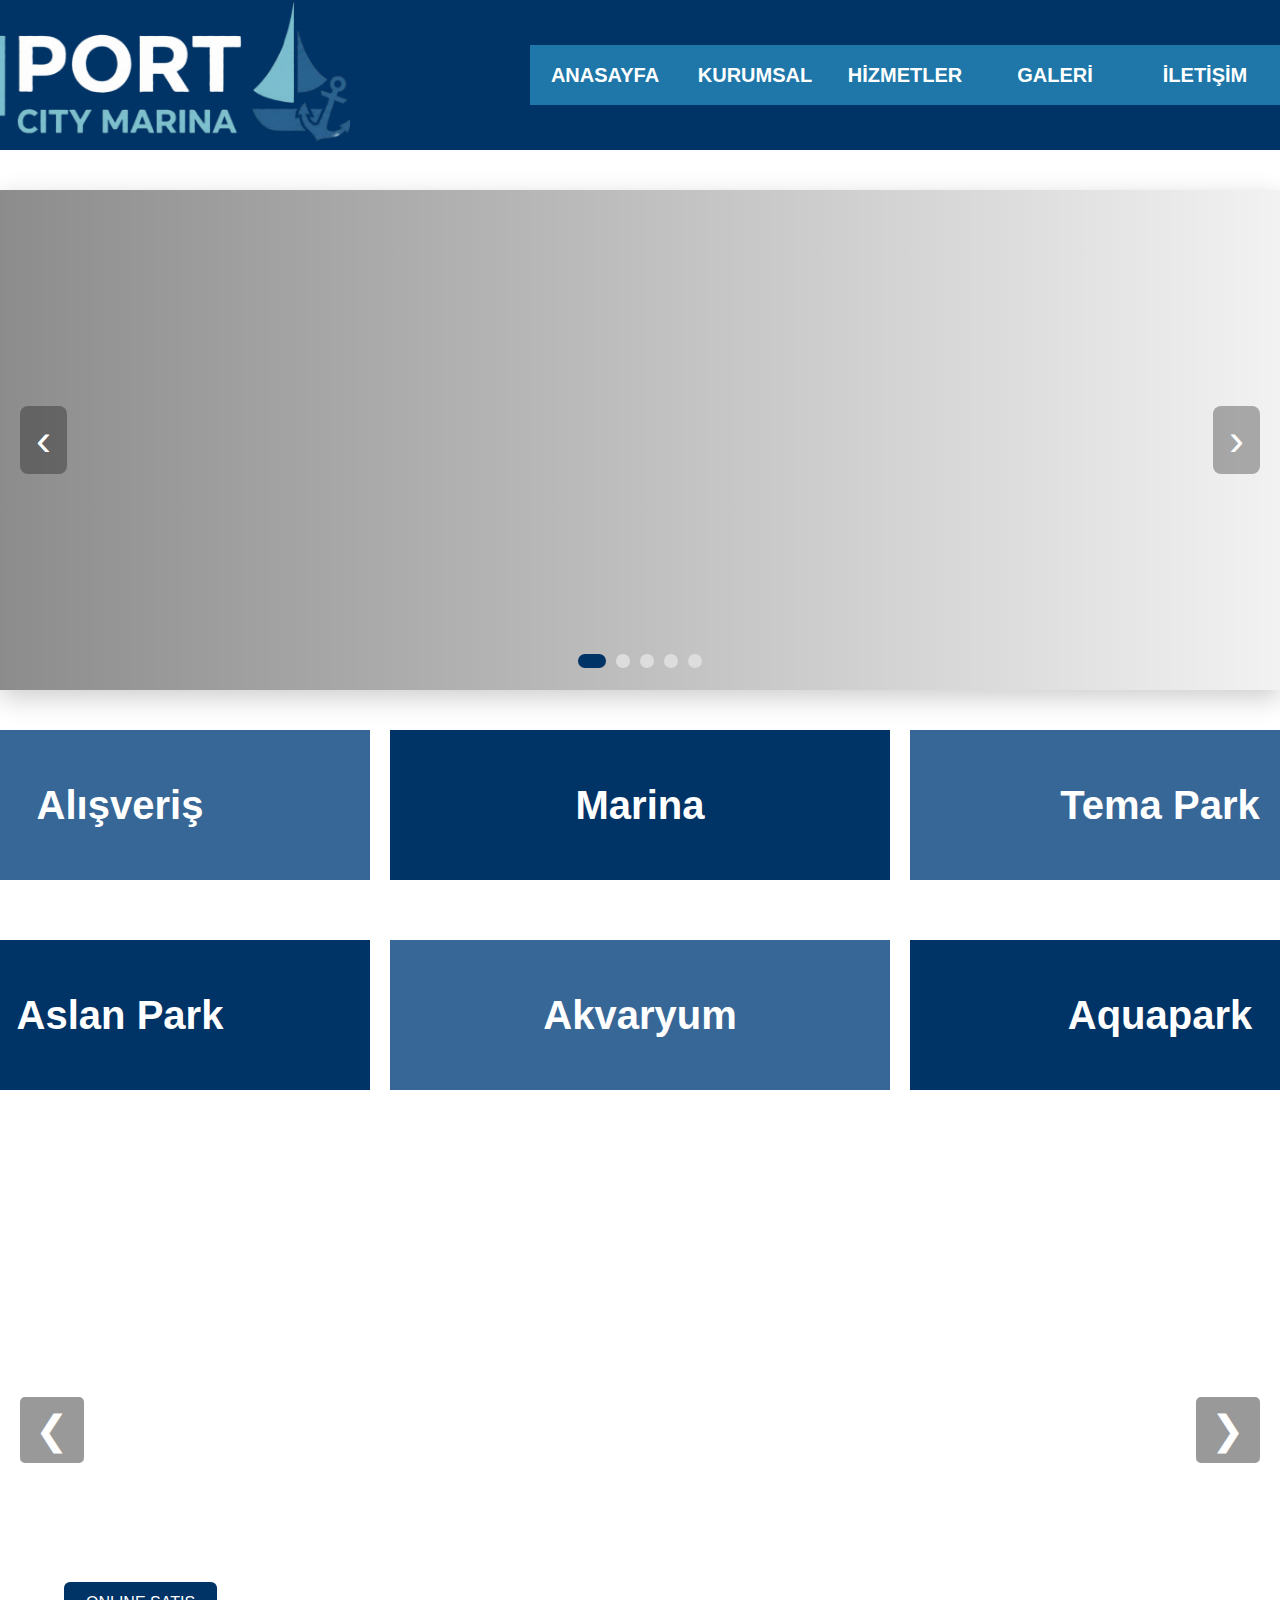
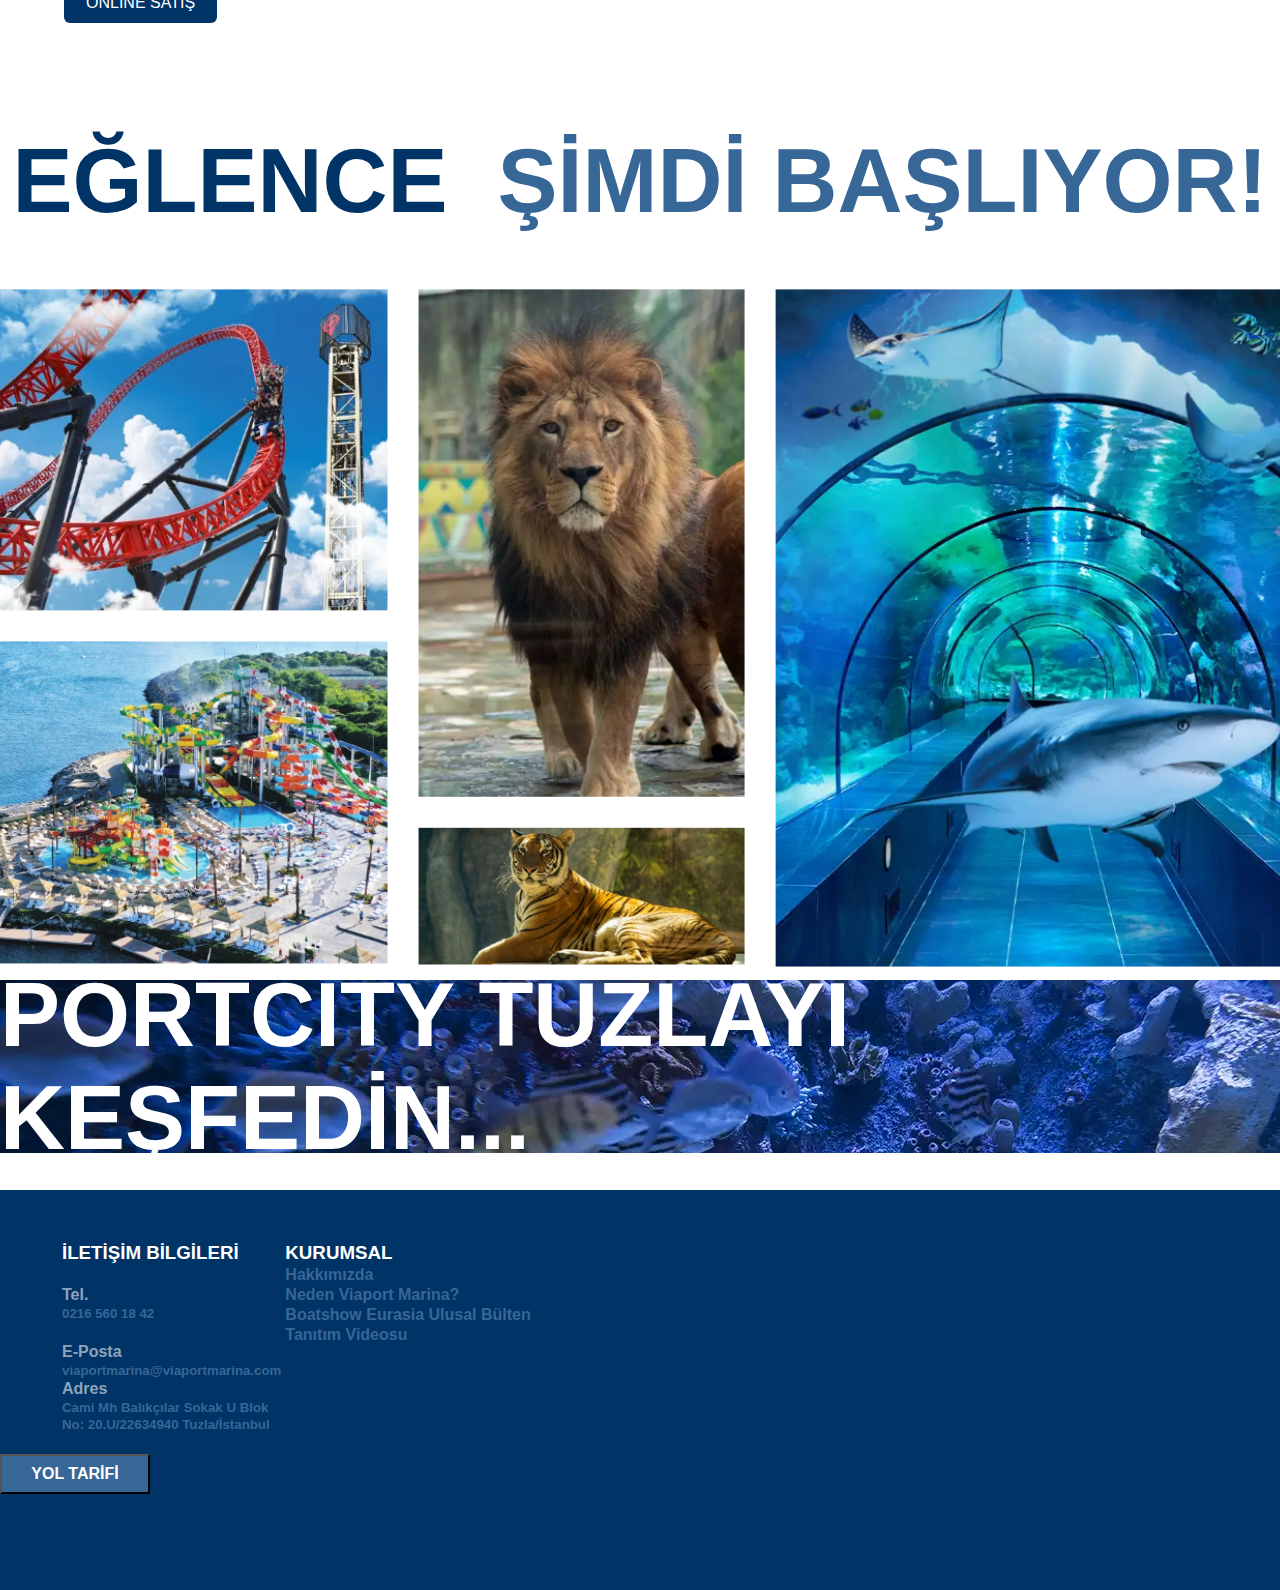
<file: PortCity Web Projesi/index.html>
<!DOCTYPE html>
<html lang="en">

<head>
    <meta charset="UTF-8">
    <meta name="viewport" content="width=device-width, initial-scale=1.0">
    <link rel="stylesheet" href="assets/css/menu.css">
    <link rel="stylesheet" href="assets/css/son.css">
    <title>Port City - ANA SAYAFA</title>
    <link rel="stylesheet" href="assets/css/slider.css">
    <link rel="stylesheet" href="assets/css/slide2.css">
    <link rel="stylesheet" href="assets/css/kutu.css">
</head>

<style>

</style>

<body  style="margin: 0; padding: 0; background-color: #fff;">
    <div class="menu">
        <div id="logo"><a href="#"><img style="height: 150px; width: 350px; " src="assets/resim/logo.png" alt=""></a>
        </div>
        <div id="icerik">
            <ul>
                <li>
                    <a href="#">ANASAYFA</a>
                </li>
                <li class="acilirmenu">
                    <a href="">KURUMSAL</a>
                    <ul class="acilirmenu-baglanti">
                        <li><a href="about.html">HAKKIMIZDA</a></li>
                        <li><a href="about2.html">NEDEN BİZ?</a></li>
                        <li><a href="about3.html">ULUSAL BÜLTEN</a></li>
                        <li><a href="about4.html">TANITIM VİDEOSU</a></li>
                    </ul>
                </li>
                <li>
                    <a href="services.html">HİZMETLER</a>
                </li>
                <li>
                    <a href="gallery.html">GALERİ</a>
                </li>
                <li>
                    <a href="contact.html">İLETİŞİM</a>
                </li>
            </ul>

        </div>
    </div>
    <div id="acıklama" style="width: 100%; height: 2600px;">
        <div class="slider" style="width:100%; height: 500px;">

            <!-- Slides -->
            <div class="slides" id="slider">

                <div class="slide" style="background-image:url('https://www.viaportmarina.com/assets/img/slider/kasim-kampanya-aslanpark-3.jpg');">
                </div>
                <div class="slide" style="background-image:url('https://www.viaportmarina.com/assets/img/marina/marina01.webp');">
                </div>
                <div class="slide" style="background-image:url('https://www.viaportmarina.com/assets/img/aquapark.webp');">
                </div>
                <div class="slide" style="background-image:url('https://www.viaportmarina.com/assets/img/temapark.webp');">
                </div>
                <div class="slide" style="background-image:url('https://www.viaportmarina.com/assets/img/muthis-deneyim-bg.webp');">
                </div>

            </div>
            <!-- Oklar -->
            <div class="arrow" id="prev">‹</div>
            <div class="arrow" id="next">›</div>

            <!-- Noktalar -->
            <div class="dots" id="dots"></div>
            <script src="assets/js/slder.js"></script>
        </div>

        <div id="kutu">
            <ul>
                <li style="border-color: #376797; background-color:#376797; ">Alışveriş</li>
                <li style="border-color:  #003366; background-color: #003366;">Marina</li>
                <li style="border-color: #376797; background-color:#376797;">Tema Park</li>
                <li style="border-color:  #003366; background-color :#003366;">Aslan Park</li>
                <li style="border-color: #376797; background-color:#376797;">Akvaryum</li>
                <li style="border-color: #003366; background-color: #003366;">Aquapark</li>
            </ul>
        </div>
        <div style=" width: 100%; height: auto;display: flex;justify-content: center;">
            <div class="slider2" style="width:1550px;">
                <!-- SLIDE 1 -->
                <div class="slide2 active"
                    style="background-image: url('https://www.viaportmarina.com/assets/img/tab_aquapark.webp');">
                    <div class="text2">
                        <h1>AQUAPARK</h1>
                        <p style="font-size: 40px;">İstanbul’un eğlenceli su parkı</p>
                        <p style=" width:1300px ;font-size: 20px;">İstanbul’un en uzun sualtı tüneline sahip Viasea
                            Akvaryum, 12 bin deniz canlısı ve binlerce
                            sürüngeni meraklıları ile buluşturuyor. Dünyanın ilk iklim temalı akvaryumu olan Viasea
                            Akvaryum, 2020 yılında elde ettiği 9 Nil Timsah’ı yavrusuyla doğal yaşama katkıda bulunuyor.
                            Ziyaretçilerine bambaşka dünyaların kapılarını sonuna kadar aralayan Viasea Akvaryum, eğitim
                            ve eğlenceyi de bir arada sunuyor. Timsah, balık ve vatoz besleme deneyimi yaşayabileceğiniz
                            Viasea akvaryum sualtı kâşiflerini bekliyo</p>

                        <a href="#" class="btn2" style="background-color: #003366;">ONLINE SATIŞ</a>
                    </div>
                </div>

                <!-- SLIDE 2 -->
                <div class="slide2"
                    style="background-image: url('https://www.viaportmarina.com/assets/img/tab_aslanpark.webp');">
                    <div class="text2">
                        <h1>ASLAN PARK</h1>
                        <p style="font-size: 25px;">Türkiye’nin ilk ve tek yırtıcı kedi hayvanat bahçesi.</p>
                        <p style=" width:1300px ;font-size: 20px;">Dünyanın üçüncü Türkiye’nin ise tek yırtıcı kedi
                            hayvanat bahçesi olma özelliğini taşıyan
                            Aslan Park, 12 farklı türden 30’a yakın canlıya ev sahipliği yapıyor. Nesli tükenme
                            tehlikesiyle karşı karşıya olan hayvanalar için ex-sitü koruma programı uygulayan Aslan
                            Park, dünyada sadece 30 tane kaldığı bilinen Beyaz Aslanların 5 tanesine de ev sahipliği
                            yapıyor. Aslan Park’ta ayrıca Afrika Aslanı, Bengal Kaplanı, Sibirya Kaplanı, Puma, Leopar,
                            Kara Panter, Vaşak, Kara Kulak gibi türler yer alıyor.</p>
                        <a href="#" class="btn2" style="background-color: #003366;">BİLET AL</a>
                    </div>
                </div>

                <!-- SLIDE 3 -->
                <div class="slide2"
                    style="background-image: url('https://www.viaportmarina.com/assets/img/tab_marina.webp');">
                    <div class="text2">
                        <h1>MARİNA</h1>
                        <p style="font-size: 25px;">İstanbul’un dünya standartlarındaki en yeni marinası</p>
                        <p style=" width:1300px ;font-size: 20px;">İstanbul’un dünya standartlarındaki en yeni marinası
                            olan, 750 bağlama kapasitesine sahip
                            Viaport Marina misafirlerine, yüzer pontonlar ve rıhtımlar ile 80 metreye kadar güvenli
                            bağlama hizmeti sunmaktadır. Tekne sahipleri için ayrılmış özel otopark alanları, yüksek
                            hızlı ve sınırsız kablosuz internet, sadece tekne sahiplerinin kullanımına açık çamaşırhane,
                            bebek bakım odası ve engelli tuvaletleri gibi hizmet alanlarını kapsayan sanitary üniteleri
                            ile konforunuz için gerekli bütün imkânlar bulunuyor. Marina hemen yanı başında konumlanmış
                            sosyal yaşam alanları, teknesini Viaport Marina’ya bağlayanlara benzersiz bir dünyanın
                            kapılarını aralıyor.</p>
                        <a href="#" class="btn2" style="background-color: #003366;">BİLET AL</a>
                    </div>
                </div>
                <!-- SLIDE 4 -->
                <div class="slide2"
                    style="background-image: url('https://www.viaportmarina.com/assets/img/tab1.webp');">
                    <div class="text2">
                        <h1>AKVARYUM</h1>
                        <p style="font-size: 25px;">Su altının egzotik dünyası Viasea Akvaryum’da</p>
                        <p style=" width:1300px ;font-size: 20px;">İstanbul’un en uzun sualtı tüneline sahip Viasea
                            Akvaryum, 12 bin deniz canlısı ve binlerce
                            sürüngeni meraklıları ile buluşturuyor. Dünyanın ilk iklim temalı akvaryumu olan Viasea
                            Akvaryum, 2020 yılında elde ettiği 9 Nil Timsah’ı yavrusuyla doğal yaşama katkıda bulunuyor.
                            Ziyaretçilerine bambaşka dünyaların kapılarını sonuna kadar aralayan Viasea Akvaryum, eğitim
                            ve eğlenceyi de bir arada sunuyor. Timsah, balık ve vatoz besleme deneyimi yaşayabileceğiniz
                            Viasea akvaryum sualtı kâşiflerini bekliyor.</p>
                        <a href="#" class="btn2" style="background-color: #003366;">BİLET AL</a>
                    </div>
                </div>

                <!-- 🔥 BUTONLAR -->
                <button class="prev2">&#10094;</button>
                <button class="next2">&#10095;</button>
                <script src="assets/js/slider2.js"></script>
            </div>
        </div>

        <div style="width: 100%; height: 150px; display: flex; justify-content: center;">
            <span style="color:#003366; font-weight: bolder;font-size: 90px;">EĞLENCE &nbsp;</span>
            <span style="color: #376797; font-weight: bolder;font-size: 90px;"> ŞİMDİ BAŞLIYOR!</span>
        </div>
        <div style="width: 100%;height: 700px;display: flex; justify-content: center;">
            <img src="assets/resim/Ekran görüntüsü 2025-12-04 074638.png" alt="">
        </div>
        <div style=" width: 100% ; height: 173px; display: flex;justify-content: center;">
            <span
                style="width: 1400px;background-image: url(assets/resim/download.webp); color: white;font-weight: bolder;font-size: 90px;display: flex; justify-content: center;align-items: center;">
                PORTCİTY TUZLAYI KEŞFEDİN...</span>
        </div>
    </div>
    <div id="son">
        <div id="icerik2">
            <ul>
                <li style="color: white;">
                    <h3>İLETİŞİM BİLGİLERİ</h3><br>
                </li>
                <li style="color: #8ea4bb ;">
                    <h4>Tel.</h4>
                </li>
                <li style="color: #376797;">
                    <h5> 0216 560 18 42</h5><br>
                </li>
                <li style="color: #8ea4bb ;">
                    <h4>E-Posta</h4>
                </li>
                <li style="color: #376797;">
                    <h5>viaportmarina@viaportmarina.com</h5>
                </li>
                <li style="color: #8ea4bb ">
                    <h4>Adres</h4>
                </li>
                <li style="color: #376797;">
                    <h5>Cami Mh Balıkçılar Sokak U Blok </h5>
                    <h5>No: 20.U/22634940 Tuzla/İstanbul</h5><br>
                </li>
                <button style="width: 150px; height: 40px; background-color: #376797;"> <a
                        style="font-size:medium; text-decoration: none; color: white;"
                        href="https://www.google.com/maps/dir//Cami+Mh.,+Viaport+Marina,+Bal%C4%B1k%C3%A7%C4%B1lar+Sk.+U+Blok+No:20+D:U%2F226,+34940+Tuzla%2F%C4%B0stanbul/@40.8169017,29.31377,17z/data=!4m8!4m7!1m0!1m5!1m1!1s0x14caddd0b2006e8b:0x6513544ab3296475!2m2!1d29.3159587!2d40.8169017"><b>YOL
                            TARİFİ</b></a></button>
            </ul>
            <ul>
                <li style="color: white;">
                    <h3>KURUMSAL</h3>
                </li>
                <li>
                    <h4><a style="text-decoration: none; color: #376797;" href="about.html">Hakkımızda</a></h4>
                </li>
                <li>
                    <h4><a style="text-decoration: none; color: #376797;" href=" about2.html">Neden Viaport
                            Marina?</a>
                    </h4>
                </li>
                <li>
                    <h4><a style="text-decoration: none; color: #376797;" href=" about3.html">Boatshow Eurasia
                            Ulusal
                            Bülten</a> </h4>
                </li>
                <li>
                    <h4><a style="text-decoration: none; color: #376797;" href=" about4.html">Tanıtım Videosu</a>
                    </h4>
                </li>
            </ul>

        </div>



    </div>




</body>

</html>
</file>
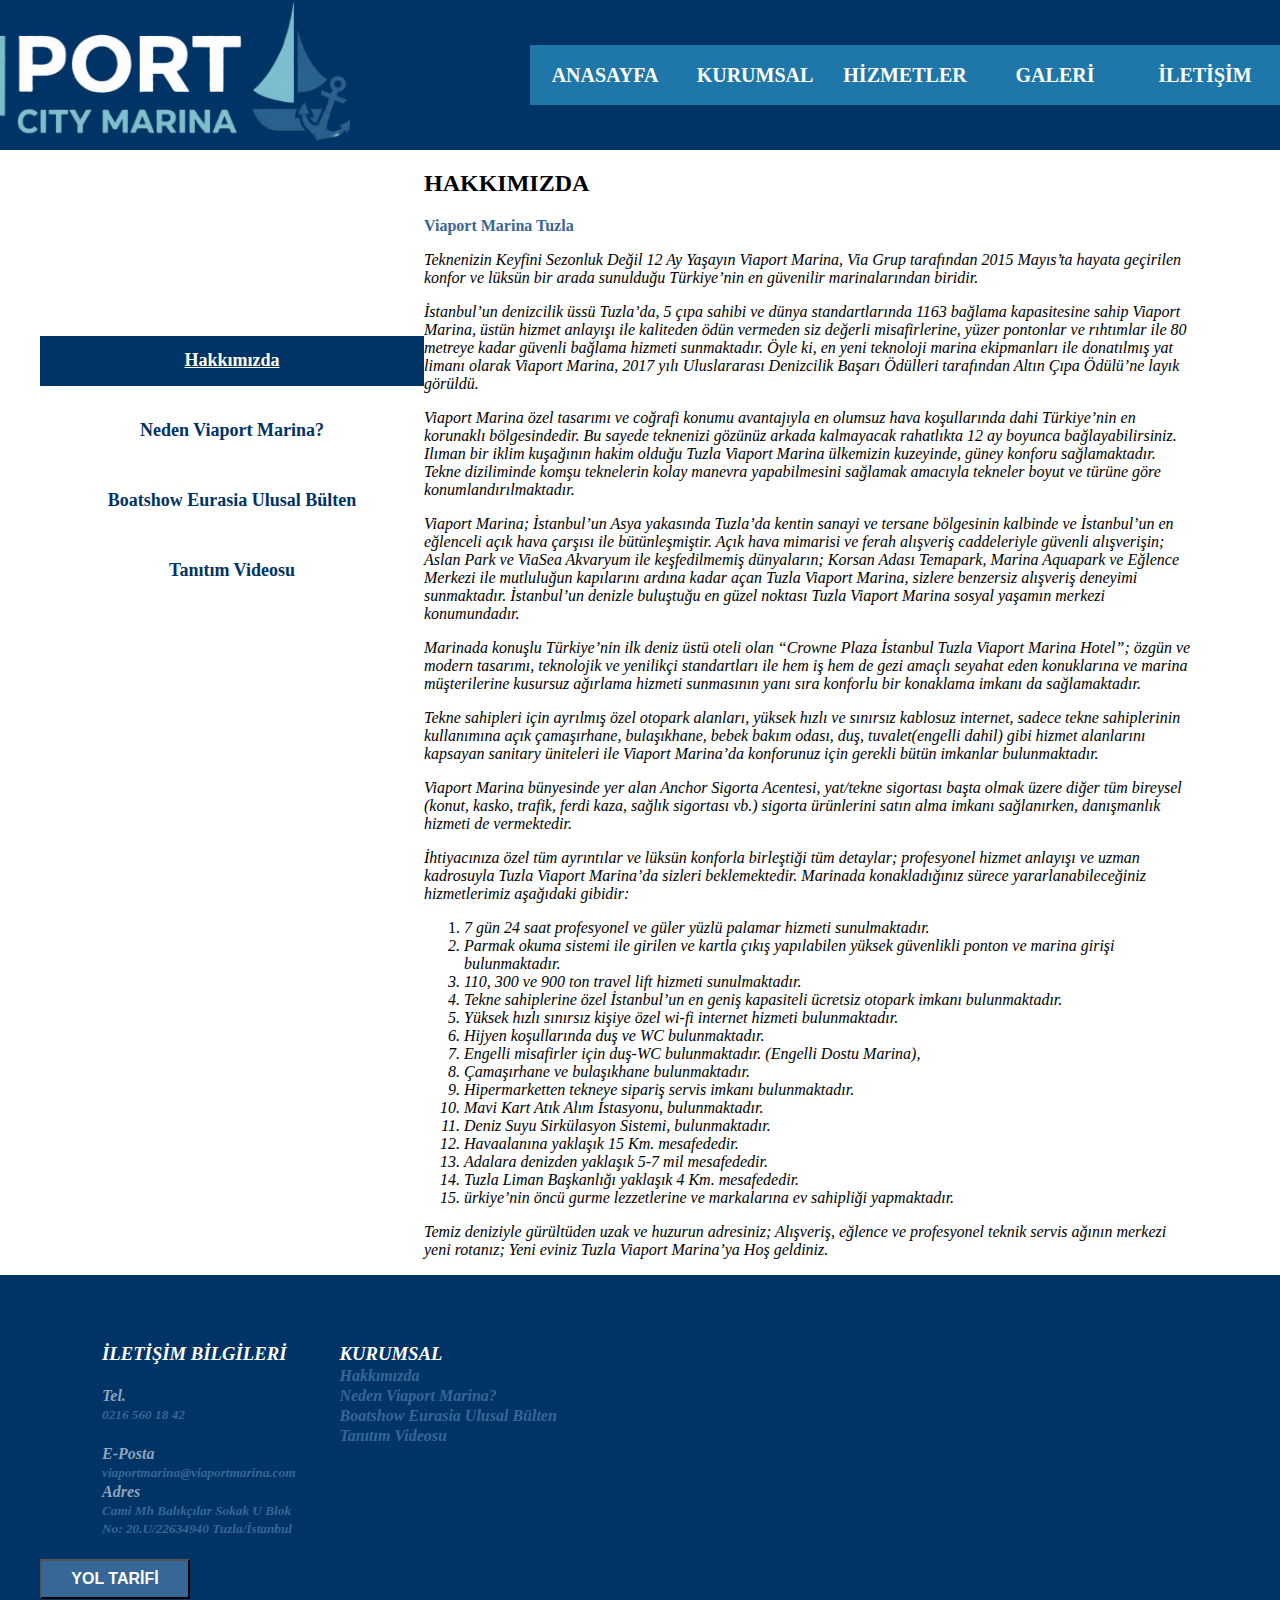
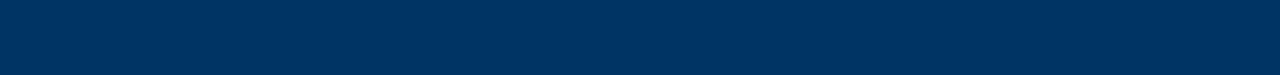
<file: PortCity Web Projesi/about.html>
<!DOCTYPE html>
<html lang="en">

<head>
    <meta charset="UTF-8">
    <meta name="viewport" content="width=device-width, initial-scale=1.0">
    <link rel="stylesheet" href="assets/css/menu.css">
    <link rel="stylesheet" href="assets/css/son.css">
    <link rel="stylesheet" href="assets/css/gelisme.css">
    <title>Port City - HAKKINDA</title>
</head>

<style>

</style>

<body style="margin: 0;padding: 0; background-color: #fff;">
    <div class="menu">
        <div id="logo"><a href="#"><img style="height: 150px; width: 350px; "
                    src="assets/resim/logo.png" alt=""></a>
        </div>
        <div id="icerik">
            <ul>
                <li>
                    <a href="index.html">ANASAYFA</a>
                </li>
                <li class="acilirmenu" >
                    <a href="">KURUMSAL</a>
                    <ul class="acilirmenu-baglanti">
                        <li><a href="#">HAKKIMIZDA</a></li>
                        <li><a href="about2.html">NEDEN BİZ?</a></li>
                        <li><a href="about3.html">ULUSAL BÜLTEN</a></li>
                        <li><a href="about4.html">TANITIM VİDEOSU</a></li>
                    </ul>
                </li>
                <li>
                    <a href="services.html">HİZMETLER</a>
                </li>
                <li>
                    <a href="gallery.html">GALERİ</a>
                </li>
                <li>
                    <a href="contact.html">İLETİŞİM</a>
                </li>
            </ul>

        </div>
    </div>
    <div id="gelisme">
        <ul id="gelisme2">
            <li>
                <h2><a href="#" style=" background-color:  #003366;color:white;"><u>Hakkımızda</u></a></h2>
            </li>
            <li>
                <h2><a href="about2.html">Neden Viaport Marina?</a></h2>
            </li>
            <li>
                <h2><a href="about3.html">Boatshow Eurasia Ulusal Bülten </a></h2>
            </li>
            <li>
                <h2><a href="about4.html">Tanıtım Videosu</a></h2>
            </li>
        </ul>

        <div id="haber">
            <h2>HAKKIMIZDA
            </h2>

            <strong><span style="color: #376797;"> Viaport Marina Tuzla</span></strong>
            <p><i>Teknenizin Keyfini Sezonluk Değil 12 Ay Yaşayın Viaport Marina, Via Grup tarafından 2015 Mayıs’ta hayata
                geçirilen konfor ve lüksün bir arada sunulduğu Türkiye’nin en güvenilir marinalarından biridir. </i> </p>

            <p><i>İstanbul’un denizcilik üssü Tuzla’da, 5 çıpa sahibi ve dünya standartlarında 1163 bağlama kapasitesine
                sahip Viaport Marina, üstün hizmet anlayışı ile kaliteden ödün vermeden siz değerli misafirlerine, yüzer
                pontonlar ve rıhtımlar ile 80 metreye kadar güvenli bağlama hizmeti sunmaktadır. Öyle ki, en yeni
                teknoloji marina ekipmanları ile donatılmış yat limanı olarak Viaport Marina, 2017 yılı Uluslararası
                Denizcilik Başarı Ödülleri tarafından Altın Çıpa Ödülü’ne layık görüldü.</i></p>

            <p><i>Viaport Marina özel tasarımı ve coğrafi konumu avantajıyla en olumsuz hava koşullarında dahi Türkiye’nin
                en korunaklı bölgesindedir. Bu sayede teknenizi gözünüz arkada kalmayacak rahatlıkta 12 ay boyunca
                bağlayabilirsiniz. Ilıman bir iklim kuşağının hakim olduğu Tuzla Viaport Marina ülkemizin kuzeyinde,
                güney konforu sağlamaktadır. Tekne diziliminde komşu teknelerin kolay manevra yapabilmesini sağlamak
                amacıyla tekneler boyut ve türüne göre konumlandırılmaktadır.</i> </p>

            <p><i>Viaport Marina; İstanbul’un Asya yakasında Tuzla’da kentin sanayi ve tersane bölgesinin kalbinde ve
                İstanbul’un en eğlenceli açık hava çarşısı ile bütünleşmiştir. Açık hava mimarisi ve ferah alışveriş
                caddeleriyle güvenli alışverişin; Aslan Park ve ViaSea Akvaryum ile keşfedilmemiş dünyaların; Korsan
                Adası Temapark, Marina Aquapark ve Eğlence Merkezi ile mutluluğun kapılarını ardına kadar açan Tuzla
                Viaport Marina, sizlere benzersiz alışveriş deneyimi sunmaktadır. İstanbul’un denizle buluştuğu en güzel
                noktası Tuzla Viaport Marina sosyal yaşamın merkezi konumundadır. </i></p>

            <p><i>Marinada konuşlu Türkiye’nin ilk deniz üstü oteli olan “Crowne Plaza İstanbul Tuzla Viaport Marina
                Hotel”; özgün ve modern tasarımı, teknolojik ve yenilikçi standartları ile hem iş hem de gezi amaçlı
                seyahat eden konuklarına ve marina müşterilerine kusursuz ağırlama hizmeti sunmasının yanı sıra konforlu
                bir konaklama imkanı da sağlamaktadır. </i></p>

            <p><i>Tekne sahipleri için ayrılmış özel otopark alanları, yüksek hızlı ve sınırsız kablosuz internet, sadece
                tekne sahiplerinin kullanımına açık çamaşırhane, bulaşıkhane, bebek bakım odası, duş, tuvalet(engelli
                dahil) gibi hizmet alanlarını kapsayan sanitary üniteleri ile Viaport Marina’da konforunuz için gerekli
                bütün imkanlar bulunmaktadır. </i></p>

            <p><i>Viaport Marina bünyesinde yer alan Anchor Sigorta Acentesi, yat/tekne sigortası başta olmak üzere diğer
                tüm bireysel (konut, kasko, trafik, ferdi kaza, sağlık sigortası vb.) sigorta ürünlerini satın alma
                imkanı sağlanırken, danışmanlık hizmeti de vermektedir.</i> </p>

            <p><i>İhtiyacınıza özel tüm ayrıntılar ve lüksün konforla birleştiği tüm detaylar; profesyonel hizmet anlayışı
                ve uzman kadrosuyla Tuzla Viaport Marina’da sizleri beklemektedir. Marinada konakladığınız sürece
                yararlanabileceğiniz hizmetlerimiz aşağıdaki gibidir: </i></p>
            <ol>
                <li>
                  <i>  7 gün 24 saat profesyonel ve güler yüzlü palamar hizmeti sunulmaktadır.</li>
                <li> <i>Parmak okuma sistemi ile girilen ve kartla çıkış yapılabilen yüksek güvenlikli ponton ve marina
                    girişi
                    bulunmaktadır. </i></li>
                <li><i>110, 300 ve 900 ton travel lift hizmeti sunulmaktadır. </i></li>
                <li><i>Tekne sahiplerine özel İstanbul’un en geniş kapasiteli ücretsiz otopark imkanı bulunmaktadır.
                <li> <i>Yüksek hızlı sınırsız kişiye özel wi-fi internet hizmeti bulunmaktadır.</i></li>
                <li> <i>Hijyen koşullarında duş ve WC bulunmaktadır.</i></li>
                <li><i>Engelli misafirler için duş-WC bulunmaktadır. (Engelli Dostu Marina), </i></li>
                <li><i>Çamaşırhane ve bulaşıkhane bulunmaktadır.</i> </li>
                <li><i>Hipermarketten tekneye sipariş servis imkanı bulunmaktadır. </i></li>
                <li><i>Mavi Kart Atık Alım İstasyonu, bulunmaktadır.</i> </li>
                <li><i>Deniz Suyu Sirkülasyon Sistemi, bulunmaktadır.</i> </li>
                <li><i>Havaalanına yaklaşık 15 Km. mesafededir. </i></li>
                <li><i>Adalara denizden yaklaşık 5-7 mil mesafededir.</i></li>
                <li><i>Tuzla Liman Başkanlığı yaklaşık 4 Km. mesafededir. </i></li>
                <li><i>ürkiye’nin öncü gurme lezzetlerine ve markalarına ev sahipliği yapmaktadır.</i></li>
                </ol>
            <p><i>Temiz deniziyle gürültüden uzak ve huzurun adresiniz; Alışveriş, eğlence ve profesyonel teknik servis
                ağının merkezi yeni rotanız; Yeni eviniz Tuzla Viaport Marina’ya Hoş geldiniz.</i>
            </p>


        </div>


    </div>
    <div id="son">
        <div id="icerik2">
            <ul>
                <li style="color: white;">
                    <h3>İLETİŞİM BİLGİLERİ</h3><br>
                </li>
                <li style="color: #8ea4bb ;">
                    <h4>Tel.</h4>
                </li>
                <li style="color: #376797;">
                    <h5> 0216 560 18 42</h5><br>
                </li>
                <li style="color: #8ea4bb ;">
                    <h4>E-Posta</h4>
                </li>
                <li style="color: #376797;">
                    <h5>viaportmarina@viaportmarina.com</h5>
                </li>
                <li style="color: #8ea4bb ">
                    <h4>Adres</h4>
                </li>
                <li style="color: #376797;">
                    <h5>Cami Mh Balıkçılar Sokak U Blok </h5>
                    <h5>No: 20.U/22634940 Tuzla/İstanbul</h5><br>
                </li>
              <button style="width: 150px; height: 40px; background-color: #376797;"> <a
                        style="font-size:medium; text-decoration: none; color: white;"
                        href="https://www.google.com/maps/dir//Cami+Mh.,+Viaport+Marina,+Bal%C4%B1k%C3%A7%C4%B1lar+Sk.+U+Blok+No:20+D:U%2F226,+34940+Tuzla%2F%C4%B0stanbul/@40.8169017,29.31377,17z/data=!4m8!4m7!1m0!1m5!1m1!1s0x14caddd0b2006e8b:0x6513544ab3296475!2m2!1d29.3159587!2d40.8169017"><b>YOL
                        TARİFİ</b></a></button>
            </ul>
            <ul>
                <li style="color: white;">
                    <h3>KURUMSAL</h3>
                </li>
                <li>
                    <h4><a style="text-decoration: none; color: #376797;" href="about.html">Hakkımızda</a></h4>
                </li>
                <li>
                    <h4><a style="text-decoration: none; color: #376797;" href=" about2.html">Neden Viaport Marina?</a>
                    </h4>
                </li>
                <li>
                    <h4><a style="text-decoration: none; color: #376797;" href=" about3.html">Boatshow Eurasia Ulusal
                            Bülten</a> </h4>
                </li>
                <li>
                    <h4><a style="text-decoration: none; color: #376797;" href=" about4.html">Tanıtım Videosu</a> </h4>
                </li>
            </ul>

        </div>



    </div>




</body>

</html>
</file>
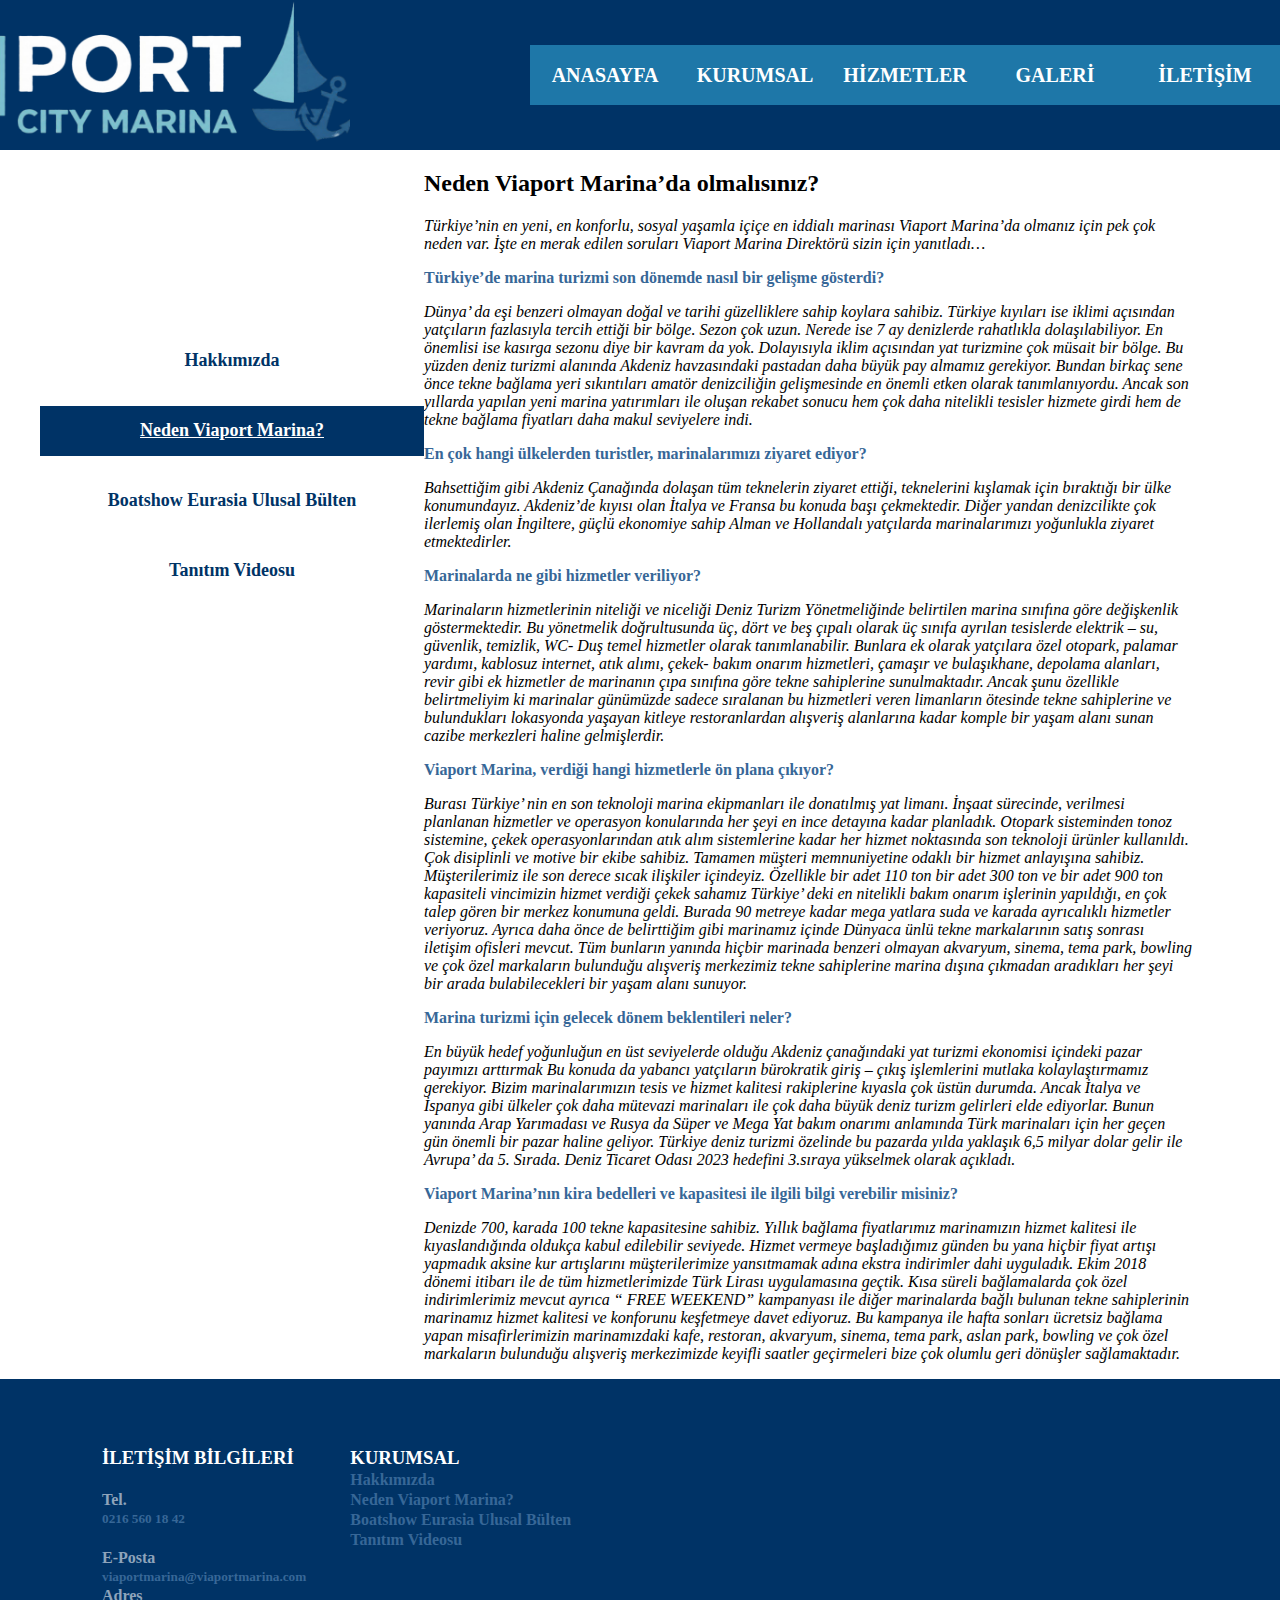
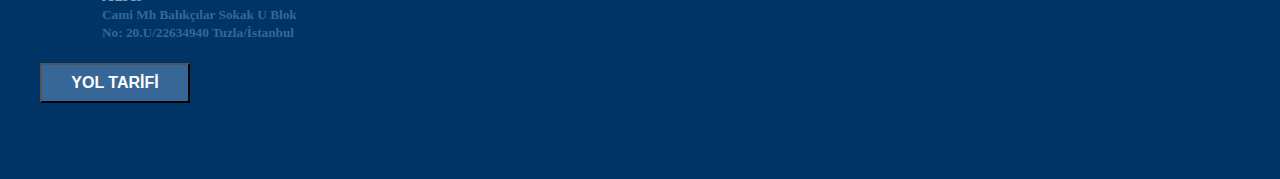
<file: PortCity Web Projesi/about2.html>
<!DOCTYPE html>
<html lang="en">

<head>
    <meta charset="UTF-8">
    <meta name="viewport" content="width=device-width, initial-scale=1.0">
    <link rel="stylesheet" href="assets/css/menu.css">
    <link rel="stylesheet" href="assets/css/son.css">
    <link rel="stylesheet" href="assets/css/gelisme.css">
    <title>Port City - NEDEN BİZ?</title>
</head>

<style>

</style>

<body  style="margin: 0; padding: 0; background-color: #fff;">
    <div class="menu">
        <div id="logo"><a href="#"><img style="height: 150px; width: 350px; "
                    src="assets/resim/logo.png" alt=""></a>
        </div>
        <div id="icerik">
            <ul>
                <li>
                    <a href="index.html">ANASAYFA</a>
                </li>
                <li class="acilirmenu" >
                    <a href="">KURUMSAL</a>
                    <ul class="acilirmenu-baglanti">
                        <li><a href="about.html">HAKKIMIZDA</a></li>
                        <li><a href="#">NEDEN BİZ?</a></li>
                        <li><a href="about3.html">ULUSAL BÜLTEN</a></li>
                        <li><a href="about4.html">TANITIM VİDEOSU</a></li>
                    </ul>
                </li>
                <li>
                    <a href="services.html">HİZMETLER</a>
                </li>
                <li>
                    <a href="gallery.html">GALERİ</a>
                </li>
                <li>
                    <a href="contact.html">İLETİŞİM</a>
                </li>
            </ul>

        </div>
    </div>
    <div id="gelisme">
        <ul id="gelisme2">
            <li>
                <h2><a href="about.html">Hakkımızda</a></h2>
            </li>
            <li>
                <h2><a href="#" style=" background-color:  #003366;color:white;"><u>Neden Viaport Marina?</u></a></h2>
            </li>
            <li>
                <h2><a href="about3.html">Boatshow Eurasia Ulusal Bülten </a></h2>
            </li>
            <li>
                <h2><a href="about4.html">Tanıtım Videosu</a></h2>
            </li>
        </ul>
        <div id="haber">
            <h2>Neden Viaport Marina’da olmalısınız?</h2>
            <p><i>Türkiye’nin en yeni, en konforlu, sosyal yaşamla içiçe en iddialı marinası Viaport Marina’da olmanız
                    için
                    pek çok neden var. İşte en merak edilen soruları Viaport Marina Direktörü sizin için yanıtladı…</i>
            </p>
            <strong><span style="color: #376797;">Türkiye’de marina turizmi son dönemde nasıl bir gelişme gösterdi?</span></strong>
            <p><i>Dünya’ da eşi benzeri olmayan doğal ve tarihi güzelliklere sahip koylara sahibiz. Türkiye kıyıları ise
                    iklimi açısından yatçıların fazlasıyla tercih ettiği bir bölge. Sezon çok uzun. Nerede ise 7 ay
                    denizlerde rahatlıkla dolaşılabiliyor. En önemlisi ise kasırga sezonu diye bir kavram da yok.
                    Dolayısıyla iklim açısından yat turizmine çok müsait bir bölge. Bu yüzden deniz turizmi alanında
                    Akdeniz
                    havzasındaki pastadan daha büyük pay almamız gerekiyor. Bundan birkaç sene önce tekne bağlama yeri
                    sıkıntıları amatör denizciliğin gelişmesinde en önemli etken olarak tanımlanıyordu. Ancak son
                    yıllarda
                    yapılan yeni marina yatırımları ile oluşan rekabet sonucu hem çok daha nitelikli tesisler hizmete
                    girdi
                    hem de tekne bağlama fiyatları daha makul seviyelere indi.</i></p>
            <strong><span style="color: #376797;">En çok hangi ülkelerden turistler, marinalarımızı ziyaret ediyor?</span>
            </strong>
            <p><i>Bahsettiğim gibi Akdeniz Çanağında dolaşan tüm teknelerin ziyaret ettiği, teknelerini kışlamak için
                    bıraktığı bir ülke konumundayız. Akdeniz’de kıyısı olan İtalya ve Fransa bu konuda başı çekmektedir.
                    Diğer yandan denizcilikte çok ilerlemiş olan İngiltere, güçlü ekonomiye sahip Alman ve Hollandalı
                    yatçılarda marinalarımızı yoğunlukla ziyaret etmektedirler.
                </i>
            </p>
            <strong><span style="color: #376797;">Marinalarda ne gibi hizmetler veriliyor?</span>
            </strong>
            <p><i>Marinaların hizmetlerinin niteliği ve niceliği Deniz Turizm Yönetmeliğinde belirtilen marina sınıfına
                    göre değişkenlik göstermektedir. Bu yönetmelik doğrultusunda üç, dört ve beş çıpalı olarak üç sınıfa
                    ayrılan tesislerde elektrik – su, güvenlik, temizlik, WC- Duş temel hizmetler olarak tanımlanabilir.
                    Bunlara ek olarak yatçılara özel otopark, palamar yardımı, kablosuz internet, atık alımı, çekek-
                    bakım
                    onarım hizmetleri, çamaşır ve bulaşıkhane, depolama alanları, revir gibi ek hizmetler de marinanın
                    çıpa
                    sınıfına göre tekne sahiplerine sunulmaktadır. Ancak şunu özellikle belirtmeliyim ki marinalar
                    günümüzde
                    sadece sıralanan bu hizmetleri veren limanların ötesinde tekne sahiplerine ve bulundukları
                    lokasyonda
                    yaşayan kitleye restoranlardan alışveriş alanlarına kadar komple bir yaşam alanı sunan cazibe
                    merkezleri
                    haline gelmişlerdir.
                </i>
            </p>
            <strong><span style="color: #376797;">Viaport Marina, verdiği hangi hizmetlerle ön plana çıkıyor?</span>
            </strong>
            <p><i>Burası Türkiye’ nin en son teknoloji marina ekipmanları ile donatılmış yat limanı. İnşaat sürecinde,
                    verilmesi planlanan hizmetler ve operasyon konularında her şeyi en ince detayına kadar planladık.
                    Otopark sisteminden tonoz sistemine, çekek operasyonlarından atık alım sistemlerine kadar her hizmet
                    noktasında son teknoloji ürünler kullanıldı. Çok disiplinli ve motive bir ekibe sahibiz. Tamamen
                    müşteri
                    memnuniyetine odaklı bir hizmet anlayışına sahibiz. Müşterilerimiz ile son derece sıcak ilişkiler
                    içindeyiz. Özellikle bir adet 110 ton bir adet 300 ton ve bir adet 900 ton kapasiteli vincimizin
                    hizmet
                    verdiği çekek sahamız Türkiye’ deki en nitelikli bakım onarım işlerinin yapıldığı, en çok talep
                    gören
                    bir merkez konumuna geldi. Burada 90 metreye kadar mega yatlara suda ve karada ayrıcalıklı hizmetler
                    veriyoruz. Ayrıca daha önce de belirttiğim gibi marinamız içinde Dünyaca ünlü tekne markalarının
                    satış
                    sonrası iletişim ofisleri mevcut. Tüm bunların yanında hiçbir marinada benzeri olmayan akvaryum,
                    sinema,
                    tema park, bowling ve çok özel markaların bulunduğu alışveriş merkezimiz tekne sahiplerine marina
                    dışına
                    çıkmadan aradıkları her şeyi bir arada bulabilecekleri bir yaşam alanı sunuyor.
                </i>
            </p>
            <strong><span style="color: #376797;">Marina turizmi için gelecek dönem beklentileri neler?</span>
            </strong>
            <p><i>En büyük hedef yoğunluğun en üst seviyelerde olduğu Akdeniz çanağındaki yat turizmi ekonomisi içindeki
                    pazar payımızı arttırmak Bu konuda da yabancı yatçıların bürokratik giriş – çıkış işlemlerini
                    mutlaka
                    kolaylaştırmamız gerekiyor. Bizim marinalarımızın tesis ve hizmet kalitesi rakiplerine kıyasla çok
                    üstün
                    durumda. Ancak İtalya ve İspanya gibi ülkeler çok daha mütevazi marinaları ile çok daha büyük deniz
                    turizm gelirleri elde ediyorlar. Bunun yanında Arap Yarımadası ve Rusya da Süper ve Mega Yat bakım
                    onarımı anlamında Türk marinaları için her geçen gün önemli bir pazar haline geliyor. Türkiye deniz
                    turizmi özelinde bu pazarda yılda yaklaşık 6,5 milyar dolar gelir ile Avrupa’ da 5. Sırada. Deniz
                    Ticaret Odası 2023 hedefini 3.sıraya yükselmek olarak açıkladı.
                </i>
            </p>
            <strong><span style="color: #376797;">Viaport Marina’nın kira bedelleri ve kapasitesi ile ilgili bilgi verebilir misiniz?</span>
            </strong>
            <p><i>Denizde 700, karada 100 tekne kapasitesine sahibiz. Yıllık bağlama fiyatlarımız marinamızın hizmet
                    kalitesi ile kıyaslandığında oldukça kabul edilebilir seviyede. Hizmet vermeye başladığımız günden
                    bu
                    yana hiçbir fiyat artışı yapmadık aksine kur artışlarını müşterilerimize yansıtmamak adına ekstra
                    indirimler dahi uyguladık. Ekim 2018 dönemi itibarı ile de tüm hizmetlerimizde Türk Lirası
                    uygulamasına
                    geçtik. Kısa süreli bağlamalarda çok özel indirimlerimiz mevcut ayrıca “ FREE WEEKEND” kampanyası
                    ile
                    diğer marinalarda bağlı bulunan tekne sahiplerinin marinamız hizmet kalitesi ve konforunu keşfetmeye
                    davet ediyoruz. Bu kampanya ile hafta sonları ücretsiz bağlama yapan misafirlerimizin marinamızdaki
                    kafe, restoran, akvaryum, sinema, tema park, aslan park, bowling ve çok özel markaların bulunduğu
                    alışveriş merkezimizde keyifli saatler geçirmeleri bize çok olumlu geri dönüşler sağlamaktadır.</i>

            </p>
        </div>


    </div>
    <div id="son">
        <div id="icerik2">
            <ul>
                <li style="color: white;">
                    <h3>İLETİŞİM BİLGİLERİ</h3><br>
                </li>
                <li style="color: #8ea4bb ;">
                    <h4>Tel.</h4>
                </li>
                <li style="color: #376797;">
                    <h5> 0216 560 18 42</h5><br>
                </li>
                <li style="color: #8ea4bb ;">
                    <h4>E-Posta</h4>
                </li>
                <li style="color: #376797;">
                    <h5>viaportmarina@viaportmarina.com</h5>
                </li>
                <li style="color: #8ea4bb ">
                    <h4>Adres</h4>
                </li>
                <li style="color: #376797;">
                    <h5>Cami Mh Balıkçılar Sokak U Blok </h5>
                    <h5>No: 20.U/22634940 Tuzla/İstanbul</h5><br>
                </li>
                <button style="width: 150px; height: 40px; background-color: #376797;"> <a
                        style="font-size:medium; text-decoration: none; color: white;"
                        href="https://www.google.com/maps/dir//Cami+Mh.,+Viaport+Marina,+Bal%C4%B1k%C3%A7%C4%B1lar+Sk.+U+Blok+No:20+D:U%2F226,+34940+Tuzla%2F%C4%B0stanbul/@40.8169017,29.31377,17z/data=!4m8!4m7!1m0!1m5!1m1!1s0x14caddd0b2006e8b:0x6513544ab3296475!2m2!1d29.3159587!2d40.8169017"><b>YOL
                        TARİFİ</b></a></button>
            </ul>
            <ul>
                <li style="color: white;">
                    <h3>KURUMSAL</h3>
                </li>
                <li>
                    <h4><a style="text-decoration: none; color: #376797;" href="about.html">Hakkımızda</a></h4>
                </li>
                <li>
                    <h4><a style="text-decoration: none; color: #376797;" href=" about2.html">Neden Viaport Marina?</a>
                    </h4>
                </li>
                <li>
                    <h4><a style="text-decoration: none; color: #376797;" href=" about3.html">Boatshow Eurasia Ulusal
                            Bülten</a> </h4>
                </li>
                <li>
                    <h4><a style="text-decoration: none; color: #376797;" href=" about4.html">Tanıtım Videosu</a> </h4>
                </li>
            </ul>

        </div>



    </div>





</body>

</html>
</file>
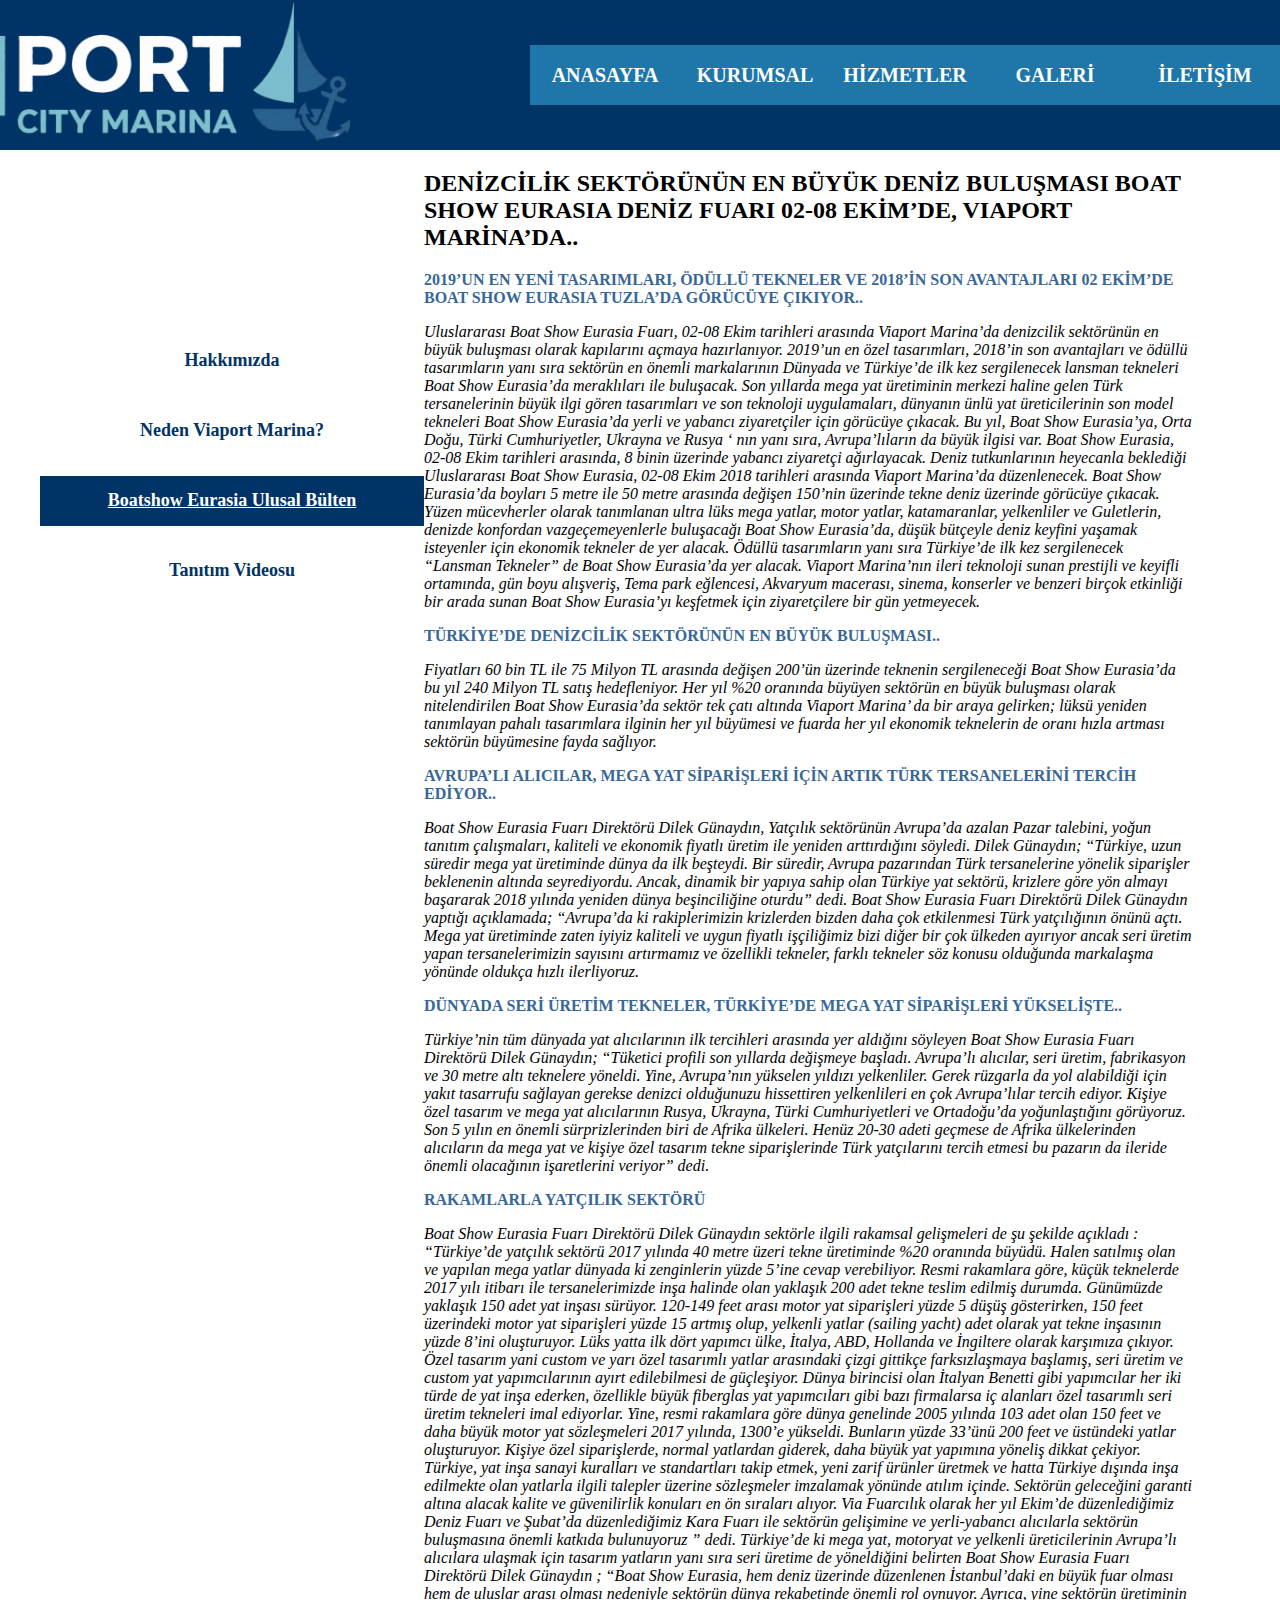
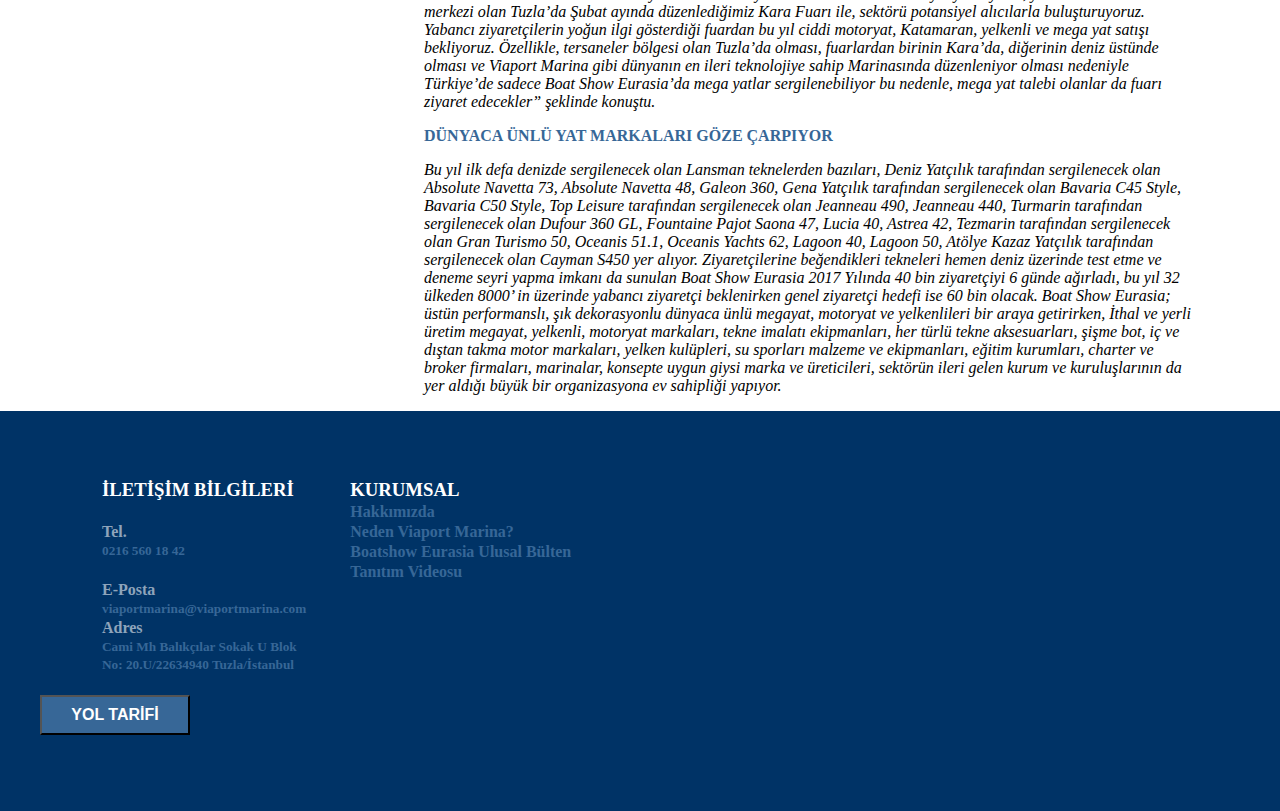
<file: PortCity Web Projesi/about3.html>
<!DOCTYPE html>
<html lang="en">

<head>
    <meta charset="UTF-8">
    <meta name="viewport" content="width=device-width, initial-scale=1.0">
    <link rel="stylesheet" href="assets/css/menu.css">
    <link rel="stylesheet" href="assets/css/son.css">
    <link rel="stylesheet" href="assets/css/gelisme.css">
    <title>Port City - ULUUSAL BÜLTEN</title>
</head>

<style>

</style>

<body  style="margin: 0; padding: 0; background-color: #fff;">
    <div class="menu">
        <div id="logo"><a href="#"><img style="height: 150px; width: 350px; "
                    src="assets/resim/logo.png" alt=""></a>
        </div>
        <div id="icerik">
            <ul>
                <li>
                    <a href="index.html">ANASAYFA</a>
                </li>
                <li class="acilirmenu" >
                    <a href="">KURUMSAL</a>
                    <ul class="acilirmenu-baglanti">
                        <li><a href="about.html">HAKKIMIZDA</a></li>
                        <li><a href="about2.html">NEDEN BİZ?</a></li>
                        <li><a href="#">ULUSAL BÜLTEN</a></li>
                        <li><a href="about4.html">TANITIM VİDEOSU</a></li>
                    </ul>
                </li>
                <li>
                    <a href="services.html">HİZMETLER</a>
                </li>
                <li>
                    <a href="gallery.html">GALERİ</a>
                </li>
                <li>
                    <a href="contact.html">İLETİŞİM</a>
                </li>
            </ul>

        </div>
    </div>
    <div id="gelisme">
        <ul id="gelisme2">
            <li>
                <h2><a href="about.html">Hakkımızda</a></h2>
            </li>
            <li>
                <h2><a href="about2.html">Neden Viaport Marina?</a></h2>
            </li>
            <li>
                <h2><a href="#" style=" background-color:  #003366;color:white;"><u>Boatshow Eurasia Ulusal Bülten</u>
                    </a></h2>
            </li>
            <li>
                <h2><a href="about4.html">Tanıtım Videosu</a></h2>
            </li>
        </ul>

        <div id="haber">
            <h2>DENİZCİLİK SEKTÖRÜNÜN EN BÜYÜK DENİZ BULUŞMASI BOAT SHOW EURASIA DENİZ FUARI 02-08 EKİM’DE, VIAPORT
                MARİNA’DA..</h2>
            <strong><span style="color: #376797;">2019’UN EN YENİ TASARIMLARI, ÖDÜLLÜ TEKNELER VE 2018’İN SON AVANTAJLARI 02 EKİM’DE BOAT SHOW EURASIA
                TUZLA’DA GÖRÜCÜYE ÇIKIYOR..</span></strong>
            <p><i>Uluslararası Boat Show Eurasia Fuarı, 02-08 Ekim tarihleri arasında Viaport Marina’da denizcilik
                    sektörünün en büyük buluşması olarak kapılarını açmaya hazırlanıyor. 2019’un en özel tasarımları,
                    2018’in son avantajları ve ödüllü tasarımların yanı sıra sektörün en önemli markalarının Dünyada ve
                    Türkiye’de ilk kez sergilenecek lansman tekneleri Boat Show Eurasia’da meraklıları ile buluşacak.
                    Son
                    yıllarda mega yat üretiminin merkezi haline gelen Türk tersanelerinin büyük ilgi gören tasarımları
                    ve
                    son teknoloji uygulamaları, dünyanın ünlü yat üreticilerinin son model tekneleri Boat Show
                    Eurasia’da
                    yerli ve yabancı ziyaretçiler için görücüye çıkacak. Bu yıl, Boat Show Eurasia’ya, Orta Doğu, Türki
                    Cumhuriyetler, Ukrayna ve Rusya ‘ nın yanı sıra, Avrupa’lıların da büyük ilgisi var. Boat Show
                    Eurasia,
                    02-08 Ekim tarihleri arasında, 8 binin üzerinde yabancı ziyaretçi ağırlayacak.

                    Deniz tutkunlarının heyecanla beklediği Uluslararası Boat Show Eurasia, 02-08 Ekim 2018 tarihleri
                    arasında Viaport Marina’da düzenlenecek. Boat Show Eurasia’da boyları 5 metre ile 50 metre arasında
                    değişen 150’nin üzerinde tekne deniz üzerinde görücüye çıkacak. Yüzen mücevherler olarak tanımlanan
                    ultra lüks mega yatlar, motor yatlar, katamaranlar, yelkenliler ve Guletlerin, denizde konfordan
                    vazgeçemeyenlerle buluşacağı Boat Show Eurasia’da, düşük bütçeyle deniz keyfini yaşamak isteyenler
                    için
                    ekonomik tekneler de yer alacak.

                    Ödüllü tasarımların yanı sıra Türkiye’de ilk kez sergilenecek “Lansman Tekneler” de Boat Show
                    Eurasia’da
                    yer alacak. Viaport Marina’nın ileri teknoloji sunan prestijli ve keyifli ortamında, gün boyu
                    alışveriş,
                    Tema park eğlencesi, Akvaryum macerası, sinema, konserler ve benzeri birçok etkinliği bir arada
                    sunan
                    Boat Show Eurasia’yı keşfetmek için ziyaretçilere bir gün yetmeyecek.</i></p>
            <strong><span style="color: #376797;">TÜRKİYE’DE DENİZCİLİK SEKTÖRÜNÜN EN BÜYÜK BULUŞMASI.. </span></strong>

            <p><i>Fiyatları 60 bin TL ile 75 Milyon TL arasında değişen 200’ün üzerinde teknenin sergileneceği Boat
                    Show Eurasia’da bu yıl 240 Milyon TL satış hedefleniyor. Her yıl %20 oranında büyüyen sektörün en
                    büyük buluşması olarak nitelendirilen Boat Show Eurasia’da sektör tek çatı altında Viaport Marina’
                    da bir araya gelirken; lüksü yeniden tanımlayan pahalı tasarımlara ilginin her yıl büyümesi ve
                    fuarda her yıl ekonomik teknelerin de oranı hızla artması sektörün büyümesine fayda sağlıyor.</i>



            </p>
            <strong><span style="color: #376797;">AVRUPA’LI ALICILAR, MEGA YAT SİPARİŞLERİ İÇİN ARTIK TÜRK TERSANELERİNİ TERCİH EDİYOR..</span>

            </strong>
            <p><i>Boat Show Eurasia Fuarı Direktörü Dilek Günaydın, Yatçılık sektörünün Avrupa’da azalan Pazar
                    talebini, yoğun tanıtım çalışmaları, kaliteli ve ekonomik fiyatlı üretim ile yeniden arttırdığını
                    söyledi. Dilek Günaydın; “Türkiye, uzun süredir mega yat üretiminde dünya da ilk beşteydi. Bir
                    süredir, Avrupa pazarından Türk tersanelerine yönelik siparişler beklenenin altında seyrediyordu.
                    Ancak, dinamik bir yapıya sahip olan Türkiye yat sektörü, krizlere göre yön almayı başararak 2018
                    yılında yeniden dünya beşinciliğine oturdu” dedi.

                    Boat Show Eurasia Fuarı Direktörü Dilek Günaydın yaptığı açıklamada; “Avrupa’da ki rakiplerimizin
                    krizlerden bizden daha çok etkilenmesi Türk yatçılığının önünü açtı. Mega yat üretiminde zaten
                    iyiyiz kaliteli ve uygun fiyatlı işçiliğimiz bizi diğer bir çok ülkeden ayırıyor ancak seri üretim
                    yapan tersanelerimizin sayısını artırmamız ve özellikli tekneler, farklı tekneler söz konusu
                    olduğunda markalaşma yönünde oldukça hızlı ilerliyoruz.</i>
            </p>
            <strong><span style="color: #376797;">DÜNYADA SERİ ÜRETİM TEKNELER, TÜRKİYE’DE MEGA YAT SİPARİŞLERİ YÜKSELİŞTE..</span>

            </strong>
            <p><i>Türkiye’nin tüm dünyada yat alıcılarının ilk tercihleri arasında yer aldığını söyleyen Boat Show
                    Eurasia Fuarı Direktörü Dilek Günaydın; “Tüketici profili son yıllarda değişmeye başladı. Avrupa’lı
                    alıcılar, seri üretim, fabrikasyon ve 30 metre altı teknelere yöneldi. Yine, Avrupa’nın yükselen
                    yıldızı yelkenliler. Gerek rüzgarla da yol alabildiği için yakıt tasarrufu sağlayan gerekse denizci
                    olduğunuzu hissettiren yelkenlileri en çok Avrupa’lılar tercih ediyor. Kişiye özel tasarım ve mega
                    yat alıcılarının Rusya, Ukrayna, Türki Cumhuriyetleri ve Ortadoğu’da yoğunlaştığını görüyoruz. Son 5
                    yılın en önemli sürprizlerinden biri de Afrika ülkeleri. Henüz 20-30 adeti geçmese de Afrika
                    ülkelerinden alıcıların da mega yat ve kişiye özel tasarım tekne siparişlerinde Türk yatçılarını
                    tercih etmesi bu pazarın da ileride önemli olacağının işaretlerini veriyor” dedi.</i>



            </p>
            <strong><span style="color: #376797;">RAKAMLARLA YATÇILIK SEKTÖRÜ</span>

            </strong>
            <p><i>Boat Show Eurasia Fuarı Direktörü Dilek Günaydın sektörle ilgili rakamsal gelişmeleri de şu şekilde
                    açıkladı : “Türkiye’de yatçılık sektörü 2017 yılında 40 metre üzeri tekne üretiminde %20 oranında
                    büyüdü. Halen satılmış olan ve yapılan mega yatlar dünyada ki zenginlerin yüzde 5’ine cevap
                    verebiliyor. Resmi rakamlara göre, küçük teknelerde 2017 yılı itibarı ile tersanelerimizde inşa
                    halinde olan yaklaşık 200 adet tekne teslim edilmiş durumda. Günümüzde yaklaşık 150 adet yat inşası
                    sürüyor. 120-149 feet arası motor yat siparişleri yüzde 5 düşüş gösterirken, 150 feet üzerindeki
                    motor yat siparişleri yüzde 15 artmış olup, yelkenli yatlar (sailing yacht) adet olarak yat tekne
                    inşasının yüzde 8’ini oluşturuyor. Lüks yatta ilk dört yapımcı ülke, İtalya, ABD, Hollanda ve
                    İngiltere olarak karşımıza çıkıyor. Özel tasarım yani custom ve yarı özel tasarımlı yatlar
                    arasındaki çizgi gittikçe farksızlaşmaya başlamış, seri üretim ve custom yat yapımcılarının ayırt
                    edilebilmesi de güçleşiyor. Dünya birincisi olan İtalyan Benetti gibi yapımcılar her iki türde de
                    yat inşa ederken, özellikle büyük fiberglas yat yapımcıları gibi bazı firmalarsa iç alanları özel
                    tasarımlı seri üretim tekneleri imal ediyorlar. Yine, resmi rakamlara göre dünya genelinde 2005
                    yılında 103 adet olan 150 feet ve daha büyük motor yat sözleşmeleri 2017 yılında, 1300’e yükseldi.
                    Bunların yüzde 33’ünü 200 feet ve üstündeki yatlar oluşturuyor. Kişiye özel siparişlerde, normal
                    yatlardan giderek, daha büyük yat yapımına yöneliş dikkat çekiyor.

                    Türkiye, yat inşa sanayi kuralları ve standartları takip etmek, yeni zarif ürünler üretmek ve hatta
                    Türkiye dışında inşa edilmekte olan yatlarla ilgili talepler üzerine sözleşmeler imzalamak yönünde
                    atılım içinde. Sektörün geleceğini garanti altına alacak kalite ve güvenilirlik konuları en ön
                    sıraları alıyor. Via Fuarcılık olarak her yıl Ekim’de düzenlediğimiz Deniz Fuarı ve Şubat’da
                    düzenlediğimiz Kara Fuarı ile sektörün gelişimine ve yerli-yabancı alıcılarla sektörün buluşmasına
                    önemli katkıda bulunuyoruz ” dedi.

                    Türkiye’de ki mega yat, motoryat ve yelkenli üreticilerinin Avrupa’lı alıcılara ulaşmak için tasarım
                    yatların yanı sıra seri üretime de yöneldiğini belirten Boat Show Eurasia Fuarı Direktörü Dilek
                    Günaydın ; “Boat Show Eurasia, hem deniz üzerinde düzenlenen İstanbul’daki en büyük fuar olması hem
                    de uluslar arası olması nedeniyle sektörün dünya rekabetinde önemli rol oynuyor. Ayrıca, yine
                    sektörün üretiminin merkezi olan Tuzla’da Şubat ayında düzenlediğimiz Kara Fuarı ile, sektörü
                    potansiyel alıcılarla buluşturuyoruz. Yabancı ziyaretçilerin yoğun ilgi gösterdiği fuardan bu yıl
                    ciddi motoryat, Katamaran, yelkenli ve mega yat satışı bekliyoruz. Özellikle, tersaneler bölgesi
                    olan Tuzla’da olması, fuarlardan birinin Kara’da, diğerinin deniz üstünde olması ve Viaport Marina
                    gibi dünyanın en ileri teknolojiye sahip Marinasında düzenleniyor olması nedeniyle Türkiye’de sadece
                    Boat Show Eurasia’da mega yatlar sergilenebiliyor bu nedenle, mega yat talebi olanlar da fuarı
                    ziyaret edecekler” şeklinde konuştu.</i>
            </p>
            <strong><span style="color: #376797;">DÜNYACA ÜNLÜ YAT MARKALARI GÖZE ÇARPIYOR</span>
            </strong>
            <p><i>Bu yıl ilk defa denizde sergilenecek olan Lansman teknelerden bazıları, Deniz Yatçılık tarafından
                    sergilenecek olan Absolute Navetta 73, Absolute Navetta 48, Galeon 360, Gena Yatçılık tarafından
                    sergilenecek olan Bavaria C45 Style, Bavaria C50 Style, Top Leisure tarafından sergilenecek olan
                    Jeanneau 490, Jeanneau 440, Turmarin tarafından sergilenecek olan Dufour 360 GL, Fountaine Pajot
                    Saona 47, Lucia 40, Astrea 42, Tezmarin tarafından sergilenecek olan Gran Turismo 50, Oceanis 51.1,
                    Oceanis Yachts 62, Lagoon 40, Lagoon 50, Atölye Kazaz Yatçılık tarafından sergilenecek olan Cayman
                    S450 yer alıyor. Ziyaretçilerine beğendikleri tekneleri hemen deniz üzerinde test etme ve deneme
                    seyri yapma imkanı da sunulan Boat Show Eurasia 2017 Yılında 40 bin ziyaretçiyi 6 günde ağırladı, bu
                    yıl 32 ülkeden 8000’ in üzerinde yabancı ziyaretçi beklenirken genel ziyaretçi hedefi ise 60 bin
                    olacak.

                    Boat Show Eurasia; üstün performanslı, şık dekorasyonlu dünyaca ünlü megayat, motoryat ve
                    yelkenlileri bir araya getirirken, İthal ve yerli üretim megayat, yelkenli, motoryat markaları,
                    tekne imalatı ekipmanları, her türlü tekne aksesuarları, şişme bot, iç ve dıştan takma motor
                    markaları, yelken kulüpleri, su sporları malzeme ve ekipmanları, eğitim kurumları, charter ve broker
                    firmaları, marinalar, konsepte uygun giysi marka ve üreticileri, sektörün ileri gelen kurum ve
                    kuruluşlarının da yer aldığı büyük bir organizasyona ev sahipliği yapıyor.</i>
            </p>
        </div>


    </div>
    <div id="son">
        <div id="icerik2">
            <ul>
                <li style="color: white;">
                    <h3>İLETİŞİM BİLGİLERİ</h3><br>
                </li>
                <li style="color: #8ea4bb ;">
                    <h4>Tel.</h4>
                </li>
                <li style="color: #376797;">
                    <h5> 0216 560 18 42</h5><br>
                </li>
                <li style="color: #8ea4bb ;">
                    <h4>E-Posta</h4>
                </li>
                <li style="color: #376797;">
                    <h5>viaportmarina@viaportmarina.com</h5>
                </li>
                <li style="color: #8ea4bb ">
                    <h4>Adres</h4>
                </li>
                <li style="color: #376797;">
                    <h5>Cami Mh Balıkçılar Sokak U Blok </h5>
                    <h5>No: 20.U/22634940 Tuzla/İstanbul</h5><br>
                </li>
                <button style="width: 150px; height: 40px; background-color: #376797;"> <a
                        style="font-size:medium; text-decoration: none; color: white;"
                        href="https://www.google.com/maps/dir//Cami+Mh.,+Viaport+Marina,+Bal%C4%B1k%C3%A7%C4%B1lar+Sk.+U+Blok+No:20+D:U%2F226,+34940+Tuzla%2F%C4%B0stanbul/@40.8169017,29.31377,17z/data=!4m8!4m7!1m0!1m5!1m1!1s0x14caddd0b2006e8b:0x6513544ab3296475!2m2!1d29.3159587!2d40.8169017"><b>YOL
                        TARİFİ</b></a></button>
            </ul>
            <ul>
                <li style="color: white;">
                    <h3>KURUMSAL</h3>
                </li>
                <li>
                    <h4><a style="text-decoration: none; color: #376797;" href="about.html">Hakkımızda</a></h4>
                </li>
                <li>
                    <h4><a style="text-decoration: none; color: #376797;" href=" about2.html">Neden Viaport Marina?</a>
                    </h4>
                </li>
                <li>
                    <h4><a style="text-decoration: none; color: #376797;" href=" about3.html">Boatshow Eurasia Ulusal
                            Bülten</a> </h4>
                </li>
                <li>
                    <h4><a style="text-decoration: none; color: #376797;" href=" about4.html">Tanıtım Videosu</a> </h4>
                </li>
            </ul>

        </div>



    </div>





</body>

</html>
</file>
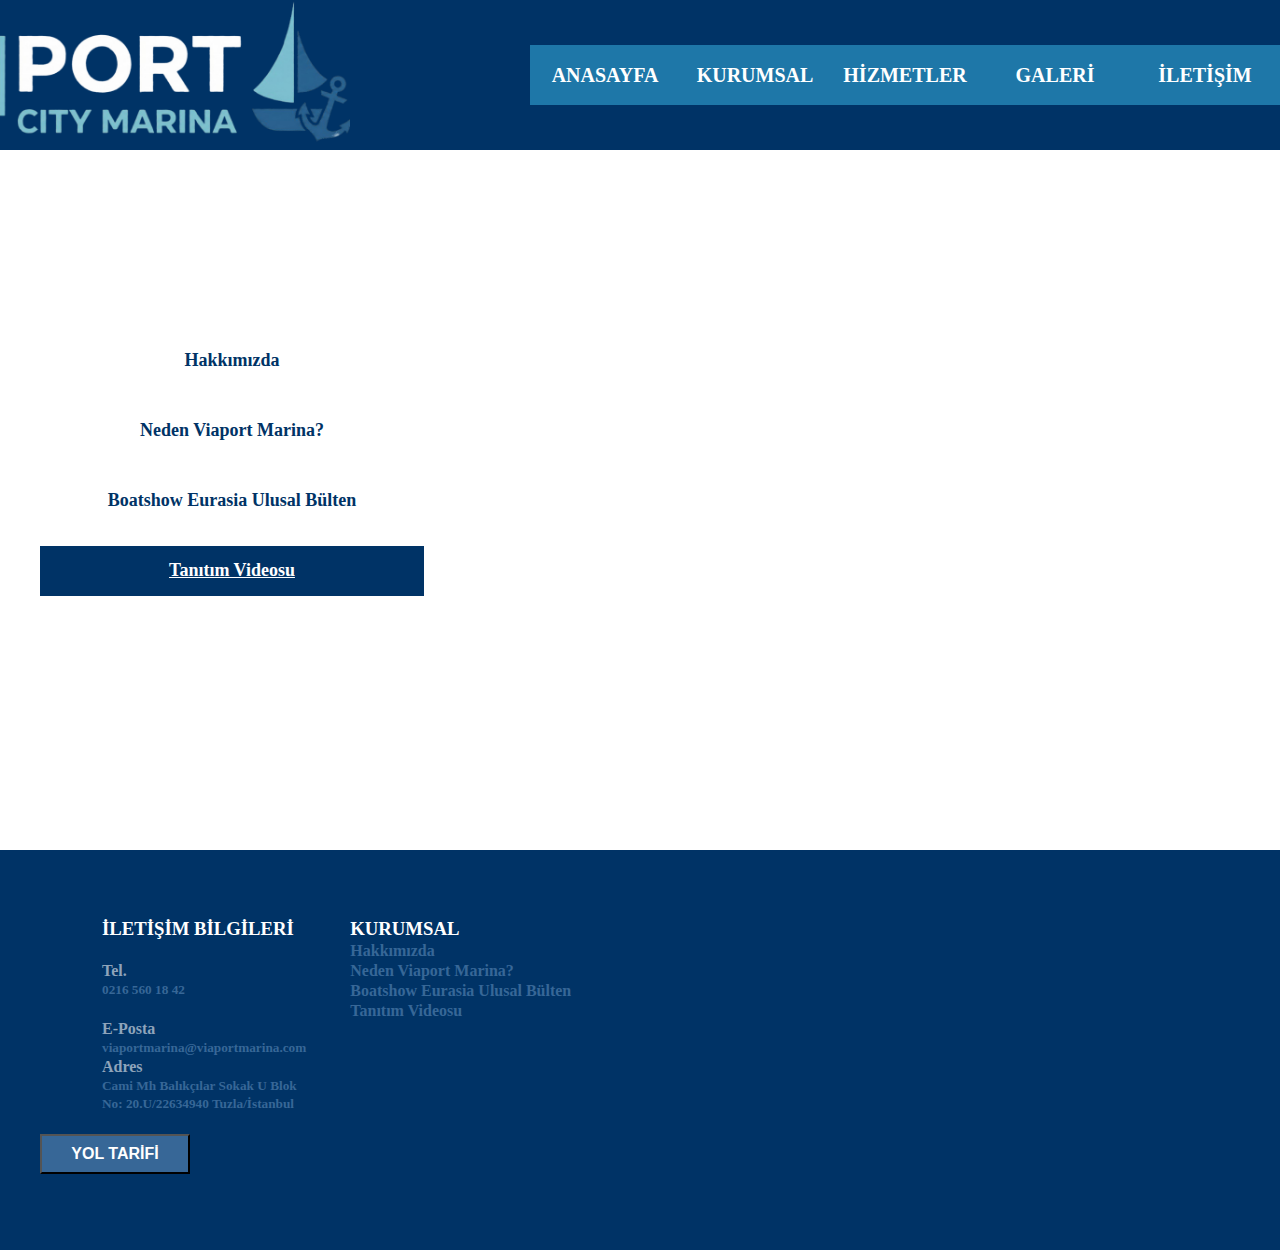
<file: PortCity Web Projesi/about4.html>
<!DOCTYPE html>
<html lang="en">

<head>
    <meta charset="UTF-8">
    <meta name="viewport" content="width=device-width, initial-scale=1.0">
    <link rel="stylesheet" href="assets/css/menu.css">
    <link rel="stylesheet" href="assets/css/son.css">
    <link rel="stylesheet" href="assets/css/gelisme.css">
    <title>Port City - TANITIM VİDEOSU</title>
</head>

<style>

</style>

<body  style="margin: 0; padding: 0;background-color: #fff;">
    <div class="menu">
        <div id="logo"><a href="#"><img style="height: 150px; width: 350px; "
                   src="assets/resim/logo.png" alt=""></a>
        </div>
        <div id="icerik">
            <ul>
                <li>
                    <a href="index.html">ANASAYFA</a>
                </li>
                <li class="acilirmenu" >
                    <a href="">KURUMSAL</a>
                    <ul class="acilirmenu-baglanti">
                        <li><a href="about.html">HAKKIMIZDA</a></li>
                        <li><a href="about2.html">NEDEN BİZ?</a></li>
                        <li><a href="about3.html">ULUSAL BÜLTEN</a></li>
                        <li><a href="#">TANITIM VİDEOSU</a></li>
                    </ul>
                </li>
                <li>
                    <a href="services.html">HİZMETLER</a>
                </li>
                <li>
                    <a href="gallery.html">GALERİ</a>
                </li>
                <li>
                    <a href="contact.html">İLETİŞİM</a>
                </li>
            </ul>

        </div>
    </div>
    <div id="gelisme" style="height: auto;">
         <ul id="gelisme2">
            <li>
                <h2><a href="about.html">Hakkımızda</a></h2>
            </li>
            <li>
                <h2><a href="about2.html">Neden Viaport Marina?</a></h2>
            </li>
            <li>
                <h2><a href="about3.html">Boatshow Eurasia Ulusal Bülten </a></h2>
            </li>
            <li>
                <h2><a href="#"  style=" background-color:  #003366;color:white;"><u>Tanıtım Videosu</u></a></h2>
            </li>
        </ul>

        
        <div  style="width: auto; height: 700px; position: relative; left: 100px; top: 150px;">
            <iframe width="760" height="415" src="https://www.youtube.com/embed/XYdMxq6x3xY" title="YouTube video player"
                frameborder="0"
                allow="accelerometer; autoplay; clipboard-write; encrypted-media; gyroscope; picture-in-picture"
                allowfullscreen>
            </iframe>
        </div>

    </div>
    <div id="son">
        <div id="icerik2">
            <ul>
                <li style="color: white;">
                    <h3>İLETİŞİM BİLGİLERİ</h3><br>
                </li>
                <li style="color: #8ea4bb ;">
                    <h4>Tel.</h4>
                </li>
                <li style="color: #376797;">
                    <h5> 0216 560 18 42</h5><br>
                </li>
                <li style="color: #8ea4bb ;">
                    <h4>E-Posta</h4>
                </li>
                <li style="color: #376797;">
                    <h5>viaportmarina@viaportmarina.com</h5>
                </li>
                <li style="color: #8ea4bb ">
                    <h4>Adres</h4>
                </li>
                <li style="color: #376797;">
                    <h5>Cami Mh Balıkçılar Sokak U Blok </h5>
                    <h5>No: 20.U/22634940 Tuzla/İstanbul</h5><br>
                </li>
                <button style="width: 150px; height: 40px; background-color: #376797;"> <a
                        style="font-size:medium; text-decoration: none; color: white;"
                        href="https://www.google.com/maps/dir//Cami+Mh.,+Viaport+Marina,+Bal%C4%B1k%C3%A7%C4%B1lar+Sk.+U+Blok+No:20+D:U%2F226,+34940+Tuzla%2F%C4%B0stanbul/@40.8169017,29.31377,17z/data=!4m8!4m7!1m0!1m5!1m1!1s0x14caddd0b2006e8b:0x6513544ab3296475!2m2!1d29.3159587!2d40.8169017"><b>YOL
                        TARİFİ</b></a></button>
            </ul>
            <ul>
                <li style="color: white;">
                    <h3>KURUMSAL</h3>
                </li>
                <li>
                    <h4><a style="text-decoration: none; color: #376797;" href="about.html">Hakkımızda</a></h4>
                </li>
                <li>
                    <h4><a style="text-decoration: none; color: #376797;" href=" about2.html">Neden Viaport Marina?</a>
                    </h4>
                </li>
                <li>
                    <h4><a style="text-decoration: none; color: #376797;" href=" about3.html">Boatshow Eurasia Ulusal
                            Bülten</a> </h4>
                </li>
                <li>
                    <h4><a style="text-decoration: none; color: #376797;" href=" about4.html">Tanıtım Videosu</a> </h4>
                </li>
            </ul>

        </div>



    </div>





</body>

</html>
</file>
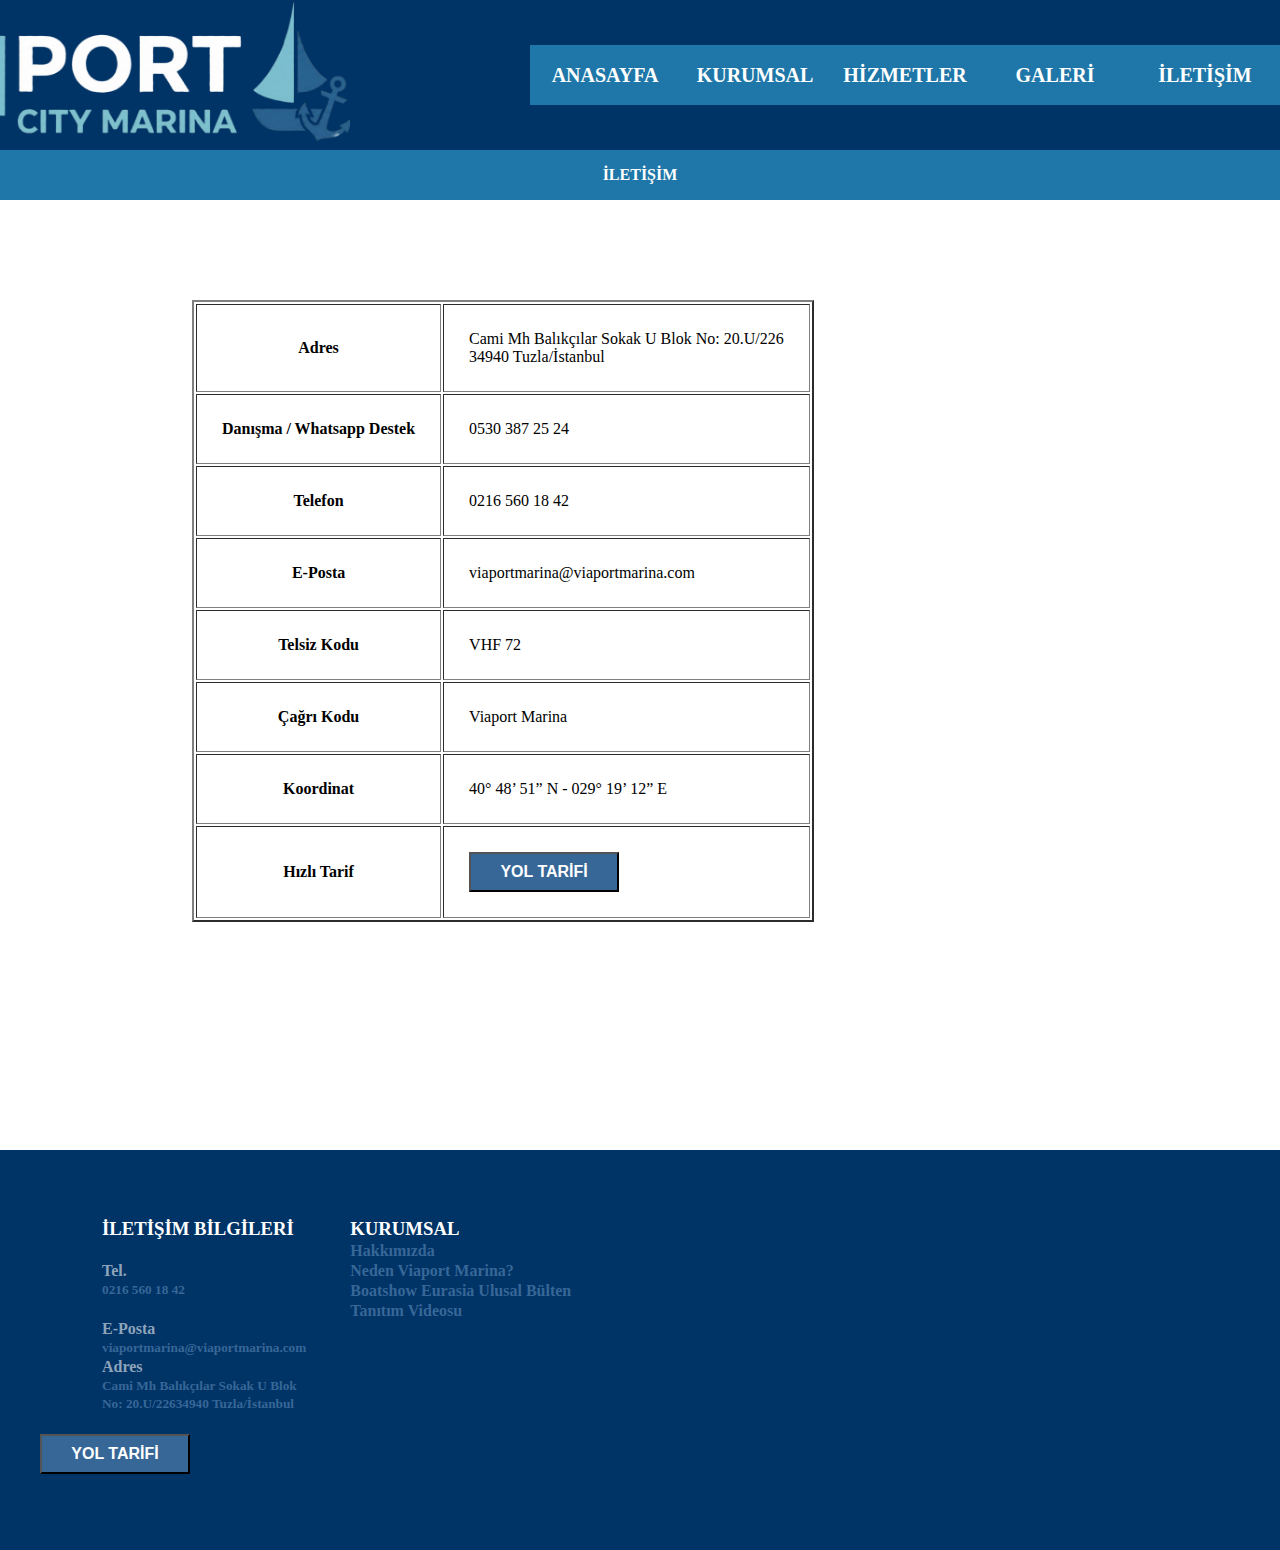
<file: PortCity Web Projesi/contact.html>
<!DOCTYPE html>
<html lang="en">

<head>
    <meta charset="UTF-8">
    <meta name="viewport" content="width=device-width, initial-scale=1.0">
    <title>Port City - İletişim</title>
    <link rel="stylesheet" href="assets/css/menu.css">
    <link rel="stylesheet" href="assets/css/son.css">
    <link rel="stylesheet" href="assets/css/gelisim3.css">

</head>

<body  style="margin: 0; padding: 0;background-color: #fff;">
    <div class="menu">
        <div id="logo"><a href="#"><img style="height: 150px; width: 350px; "
                   src="assets/resim/logo.png" alt=""></a>
        </div>
        <div id="icerik">
            <ul>
                <li>
                    <a href="index.html">ANASAYFA</a>
                </li>
                <li class="acilirmenu" >
                    <a href="">KURUMSAL</a>
                    <ul class="acilirmenu-baglanti">
                        <li><a href="about.html">HAKKIMIZDA</a></li>
                        <li><a href="about2.html">NEDEN BİZ?</a></li>
                        <li><a href="about3.html">ULUSAL BÜLTEN</a></li>
                        <li><a href="about4.html">TANITIM VİDEOSU</a></li>
                    </ul>
                </li>
                <li>
                    <a href="services.html">HİZMETLER</a>
                </li>
                <li>
                    <a href="gallery.html">GALERİ</a>
                </li>
                <li>
                    <a href="#">İLETİŞİM</a>
                </li>
            </ul>

        </div>
    </div>
    <div id="gelisim">
        <div class="iletisim"><b>İLETİŞİM</b></div>
        <div class="adres">
            <div class="tablo">
                <table border="2" cellpadding="25">
                    <tr>
                        <th>Adres</th>
                        <td>Cami Mh Balıkçılar Sokak U Blok No: 20.U/226<br>
                            34940 Tuzla/İstanbul
                        </td>
                    </tr>

                    <tr>
                        <th>Danışma / Whatsapp Destek</th>
                        <td>0530 387 25 24</td>
                    </tr>

                    <tr>
                        <th>Telefon</th>
                        <td>0216 560 18 42</td>
                    </tr>

                    <tr>
                        <th>E-Posta</th>
                        <td>viaportmarina@viaportmarina.com</td>
                    </tr>

                    <tr>
                        <th>Telsiz Kodu</th>
                        <td>VHF 72</td>
                    </tr>

                    <tr>
                        <th>Çağrı Kodu</th>
                        <td>Viaport Marina</td>
                    </tr>

                    <tr>
                        <th>Koordinat</th>
                        <td>40° 48’ 51” N - 029° 19’ 12” E</td>
                    </tr>
                    <tr>
                        <th>Hızlı Tarif</th>
                        <td> <button style="width: 150px; height: 40px; background-color: #376797;"> <a
                                    style="font-size:medium; text-decoration: none; color: white;"
                                    href="https://www.google.com/maps/dir//Cami+Mh.,+Viaport+Marina,+Bal%C4%B1k%C3%A7%C4%B1lar+Sk.+U+Blok+No:20+D:U%2F226,+34940+Tuzla%2F%C4%B0stanbul/@40.8169017,29.31377,17z/data=!4m8!4m7!1m0!1m5!1m1!1s0x14caddd0b2006e8b:0x6513544ab3296475!2m2!1d29.3159587!2d40.8169017"><b>YOL
                                        TARİFİ</b></a></button>
                        </td>
                    </tr>
                </table>

            </div>
            <div class="harita">
                <iframe
                    src="https://www.google.com/maps/embed?pb=!1m18!1m12!1m3!1d3019.5035625396686!2d29.313770015793533!3d40.81690167932062!2m3!1f0!2f0!3f0!3m2!1i1024!2i768!4f13.1!3m3!1m2!1s0x14caddd0b2006e8b%3A0x6513544ab3296475!2sViaport+Marina!5e0!3m2!1str!2str!4v1540466788315"
                    width="600" height="450" style="border:0;" allowfullscreen="" loading="lazy">
                </iframe>
            </div>
        </div>


    </div>
    <div id="son">
        <div id="icerik2">
            <ul>
                <li style="color: white;">
                    <h3>İLETİŞİM BİLGİLERİ</h3><br>
                </li>
                <li style="color: #8ea4bb ;">
                    <h4>Tel.</h4>
                </li>
                <li style="color: #376797;">
                    <h5> 0216 560 18 42</h5><br>
                </li>
                <li style="color: #8ea4bb ;">
                    <h4>E-Posta</h4>
                </li>
                <li style="color: #376797;">
                    <h5>viaportmarina@viaportmarina.com</h5>
                </li>
                <li style="color: #8ea4bb ">
                    <h4>Adres</h4>
                </li>
                <li style="color: #376797;">
                    <h5>Cami Mh Balıkçılar Sokak U Blok </h5>
                    <h5>No: 20.U/22634940 Tuzla/İstanbul</h5><br>
                </li>
               <button style="width: 150px; height: 40px; background-color: #376797;"> <a
                        style="font-size:medium; text-decoration: none; color: white;"
                        href="https://www.google.com/maps/dir//Cami+Mh.,+Viaport+Marina,+Bal%C4%B1k%C3%A7%C4%B1lar+Sk.+U+Blok+No:20+D:U%2F226,+34940+Tuzla%2F%C4%B0stanbul/@40.8169017,29.31377,17z/data=!4m8!4m7!1m0!1m5!1m1!1s0x14caddd0b2006e8b:0x6513544ab3296475!2m2!1d29.3159587!2d40.8169017"><b>YOL
                        TARİFİ</b></a></button>
            </ul>
            <ul>
                <li style="color: white;">
                    <h3>KURUMSAL</h3>
                </li>
                <li>
                    <h4><a style="text-decoration: none; color: #376797;" href="about.html">Hakkımızda</a></h4>
                </li>
                <li>
                    <h4><a style="text-decoration: none; color: #376797;" href=" about2.html">Neden Viaport Marina?</a>
                    </h4>
                </li>
                <li>
                    <h4><a style="text-decoration: none; color: #376797;" href=" about3.html">Boatshow Eurasia Ulusal
                            Bülten</a> </h4>
                </li>
                <li>
                    <h4><a style="text-decoration: none; color: #376797;" href=" about4.html">Tanıtım Videosu</a> </h4>
                </li>
            </ul>

        </div>



    </div>



</body>

</html>
</file>
<file: PortCity Web Projesi/assets/css/menu.css>
.menu {
            width: 100%;
            height: 150px;
            background-color: #003366;
            display: flex;
            align-items: center;
            justify-content: space-between;
            position: relative;
        }

        #logo img {
            height: 150px;
            width: 350px;
        }

        #icerik ul{
       
         margin: 0;
            padding: 0;
            list-style: none;
            display: flex;
        }

        #icerik ul li {
            width: 150px;
            height: 60px;
            background-color: #1E77A8;
            position: relative; 
        }

        #icerik ul li a {
            width: 100%;
            height: 100%;
            font-size: 20px;
            font-weight: bold;
            text-decoration: none;
            color: white;
            display: flex;
            justify-content: center;
            align-items: center;
        }

        #icerik ul li a:hover {
            color: #73a8c5;
        }

        #icerik ul li ul {
            position: absolute;
            top: 60px;
            left: 0;
            background-color: #1E77A8;
            width: 200px;
            padding: 0;
            margin: 0;
            list-style: none;
            display: none;
            z-index: 1000;
        }

        #icerik ul li ul li {
            display: block;
            width: 100%;
        }

        #icerik ul li ul li a {
            display: block;
            width: 100%;
            height: 40px;
            line-height: 40px;
            text-align: center;
            color: white;
            text-decoration: none;
        }

        #icerik ul li ul li a:hover {
            color: #73a8c5;
        }

        #icerik ul li.acilirmenu:hover ul {
            display: block;
        }
</file>
<file: PortCity Web Projesi/assets/css/son.css>
#son{
width: 100%;
height: 400px;
background-color: #003366;
}
#icerik2{
    position: relative;
    top: 50px;
    display: flex;
}
#icerik2 ul li{
    position: relative;
    left: 60px;
    list-style: none;
    margin: 2px;
    padding-top: 0;
}
#icerik2 h3, #icerik2 h4, #icerik2 h5 {
    margin: 2px 0;     
    padding: 0;
}
</file>
<file: PortCity Web Projesi/assets/css/slider.css>
*{
    margin: 0;
    padding: 0;
    box-sizing: border-box;
}

body {
    background: #f4f4f4;
    font-family: "Segoe UI", sans-serif;
}

.slider {
    width: 100%;
    max-width: 1400px;
    height: 480px;
    margin: 40px auto;
    position: relative;
    overflow: hidden;
 
    box-shadow: 0 8px 25px rgba(0, 0, 0, 0.2);
}

.slides {
    display: flex;
    width: 100%;
    height: 100%;
    transition: 0.8s cubic-bezier(.6, .01, .3, 1);
}

.slide {
    min-width: 100%;
    height: 100%;
    background-size: cover;
    background-position: center;
    position: relative;
}

/* Arka plan blur mask gradient */
.slide::after {
    content: "";
    position: absolute;
    width: 100%;
    height: 100%;
    top: 0;
    left: 0;
    background: linear-gradient(to right, rgba(0, 0, 0, 0.45), rgba(0, 0, 0, 0.05));
}

/* İçerik Kutusu */
.content {
    position: absolute;
    top: 50%;
    left: 8%;
    transform: translateY(-50%);
    max-width: 450px;
    color: white;
    opacity: 0;
    animation: fadeUp 1s ease forwards 0.3s;
}

.content h1 {
    font-size: 48px;
    font-weight: 700;
    line-height: 1.1;
    margin-bottom: 12px;
    text-shadow: 0 2px 8px rgba(0, 0, 0, 0.3);
}

.content p {
    margin: 10px 0 18px;
    font-size: 18px;
    line-height: 1.5;
}

.shop-btn {
    background: #ff3b3b;
    color: white;
    padding: 12px 26px;
    font-size: 18px;
    text-decoration: none;
    border-radius: 8px;
    font-weight: 600;
    transition: .3s;
    display: inline-block;
    box-shadow: 0 4px 12px rgba(0, 0, 0, 0.2);
}

.shop-btn:hover {
    background: #d92727;
}

/* Oklar */
.arrow {
    position: absolute;
    top: 50%;
    transform: translateY(-50%);
    font-size: 45px;
    color: white;
    background: rgba(0, 0, 0, 0.3);
    padding: 8px 16px;
    border-radius: 8px;
    cursor: pointer;
    user-select: none;
    transition: .3s;
    z-index: 10;
}

.arrow:hover {
    background: rgba(0, 0, 0, 0.55);
}

#prev {
    left: 20px;
}

#next {
    right: 20px;
}

/* Noktalar */
.dots {
    position: absolute;
    bottom: 18px;
    width: 100%;
    text-align: center;
}

.dots span {
    display: inline-block;
    width: 14px;
    height: 14px;
    background: #ddd;
    margin: 0 5px;
    border-radius: 50%;
    cursor: pointer;
    transition: .3s;
}

.dots .active {
    background:  #003366;
    width: 28px;
    border-radius: 10px;
}

/* Fade Animasyonu */
@keyframes fadeUp {
    0% {
        opacity: 0;
        transform: translateY(20px);
    }

    100% {
        opacity: 1;
        transform: translateY(0);
    }
}
</file>
<file: PortCity Web Projesi/assets/css/slide2.css>
.slider2 {
    width: 100%;
    height: 600px;
    position: relative;
    overflow: hidden;
    font-family: Arial, sans-serif;
}

.slide2 {
    width: 100%;
    height: 100%;
    position: absolute;
    top: 0;
    left: 0;
    background-size: cover;
    background-position: center;
    opacity: 0;
    transition: opacity 1s ease-in-out;
}

.slide2.active {
    opacity: 1;
}

.text2 {
    position: absolute;
    top: 25%;
    left: 5%;
    width: 45%;
    color: white;
}

.text2 h1 {
    font-size: 55px;
    font-weight: 700;
    margin-bottom: 20px;
}

.text2 p {
    font-size: 22px;
    line-height: 1.5;
    margin-bottom: 25px;
}

.btn2 {
    padding: 12px 22px;
    background: #27ae60;
    border-radius: 6px;
    color: white;
    font-size: 16px;
    text-decoration: none;
}

/* 🔥 YÖN BUTONLARI */
.prev2,
.next2 {
    position: absolute;
    top: 50%;
    transform: translateY(-50%);
    background: rgba(0,0,0,0.4);
    color: white;
    border: none;
    font-size: 40px;
    padding: 10px 15px;
    cursor: pointer;
    border-radius: 5px;
    transition: 0.3s;
}

.prev2:hover,
.next2:hover {
    background: rgba(0,0,0,0.7);
}

.prev2 {
    left: 20px;
}

.next2 {
    right: 20px;
}
</file>
<file: PortCity Web Projesi/assets/css/kutu.css>
#kutu {
    width: 100%;
    height: 400px;
    display: flex;
    justify-content: center;
}

#kutu ul {
    display: grid;
    grid-template-columns: repeat(3, 1fr);
    gap: 20px;
}

#kutu ul li {
    width: 500px;
    height: 150px;
    list-style: none;
    border: solid 2px;
    color: white;
    display: flex;
    justify-content: center;
    align-items: center;
    font-weight: bold;
    font-size: 40px;
}
</file>
<file: PortCity Web Projesi/assets/css/gelisme.css>
#gelisme {
    width: 100%;
    height: auto;
    border: 20px;
    display: flex;
}

h1 {
    width: 100%;
    height: 60px;
    background-color: #003366;
    text-align: center;
    color: white;
}

#gelisme2 {
    width: 30%;
    height: 50px;
    position: relative;
    top: 150px;
    list-style: none;
}

#gelisme2 li {
    height: 50px;
}

#gelisme2 li:hover {
    background-color: #003366;
}

#gelisme2 li a {
    height: 50px;
    text-decoration: none;
    color: #003366;
    display: block;
    font-size: large;
    display: flex;
    justify-content: center;
    align-items: center;
}

#gelisme2 li a:hover {
    color: white;
}

#haber {
    width: 60%;
}
</file>
<file: PortCity Web Projesi/assets/css/gelisim3.css>
#gelisim{
    width: 100%;
    height: 1000px;
}
.iletisim {
    width: 100%;
    height: 50px;
    background-color: #1E77A8;
    color: white;
    display: flex;
    align-items: center;
    justify-content: center;
}
.adres{
    display: flex;
}
.tablo{
    position: relative;
    top: 100px;
    left: 15%;
}
.harita{
    position: relative;
    top: 100px;
    left: 25%;
}
</file>
